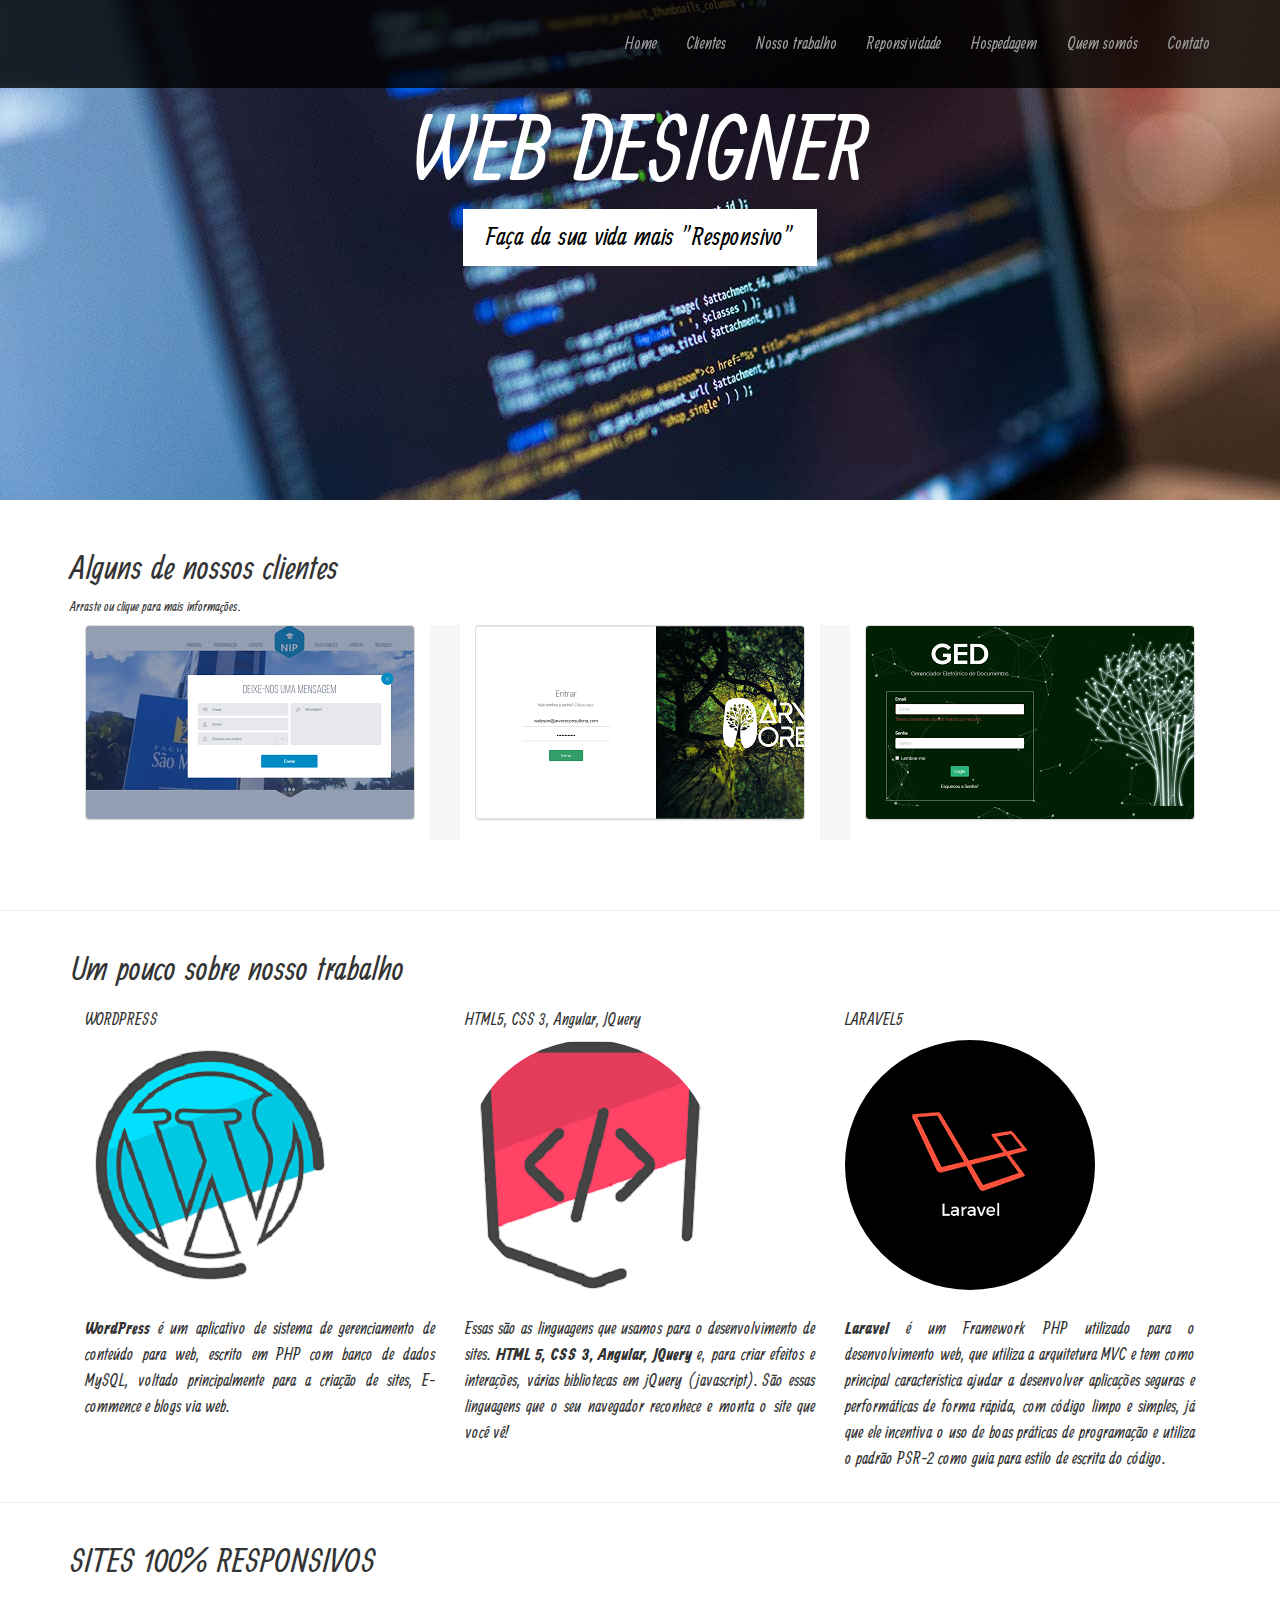
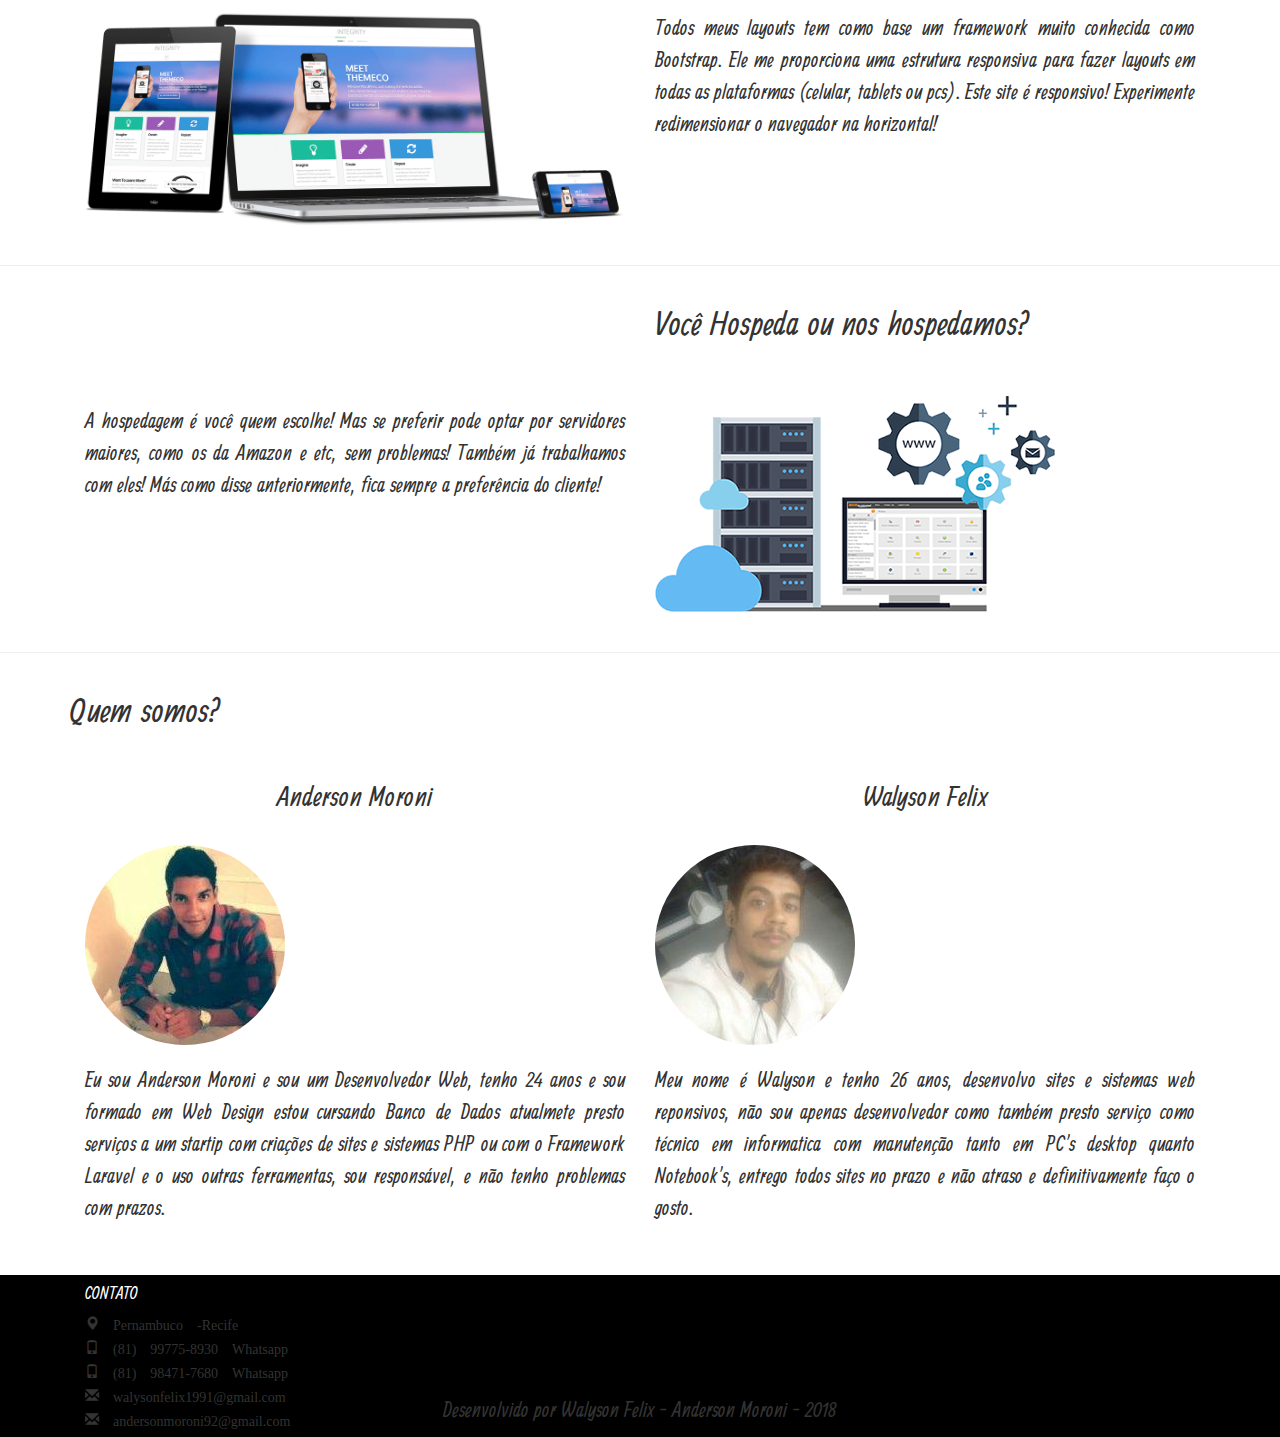
<file: index.html>
<!DOCTYPE html>
<html lang="en">
<head>
    <meta charset="UTF-8">
    <meta name="viewport" content="width=device-width, initial-scale=1.0">
    <meta http-equiv="X-UA-Compatible" content="ie=edge">
    <title>Bem Vindo</title>
    <!-- Latest compiled and minified CSS -->
    <link rel="stylesheet" href="public/css/index.css">
    <link rel="icon" type="text/css" href="public/img/logo2.png" class="img-circle">
    <link rel="stylesheet" href="https://maxcdn.bootstrapcdn.com/bootstrap/3.3.7/css/bootstrap.min.css" integrity="sha384-BVYiiSIFeK1dGmJRAkycuHAHRg32OmUcww7on3RYdg4Va+PmSTsz/K68vbdEjh4u" crossorigin="anonymous">
    <link rel="stylesheet" 
  href="https://cdn.jsdelivr.net/npm/animate.css@3.5.2/animate.min.css"
  integrity="sha384-OHBBOqpYHNsIqQy8hL1U+8OXf9hH6QRxi0+EODezv82DfnZoV7qoHAZDwMwEJvSw"
  crossorigin="anonymous">
  <!-- or -->
  <link rel="stylesheet"
  href="https://cdnjs.cloudflare.com/ajax/libs/animate.css/3.5.2/animate.min.css"
  integrity="sha384-OHBBOqpYHNsIqQy8hL1U+8OXf9hH6QRxi0+EODezv82DfnZoV7qoHAZDwMwEJvSw"
  crossorigin="anonymous">
  <link href="public/js/Hover-master/css/hover-min.css" rel="stylesheet">
  <link rel="stylesheet" href="public/js/Swiper-3.4.2/dist/css/swiper.min.css">


</head>
<body>

  <nav class="navbar navbar-fixed-top navbar-inverse navbar-transparente">
        <div class="container">
            <div class="navbar-header">
                <button type="button" class="navbar-toggle collapsed" data-toggle="collapse" data-target="#barra_navegacao">
                    <span class="sr-only">alternar navegação</span>
                    <span class="icon-bar"></span>
                    <span class="icon-bar"></span>
                    <span class="icon-bar"></span>
                </button>
                 <!--<a href="index.html" class="navbar-brand"><img src="public/_img/logo2.png" class="img-circle" style="float: top; width: 60px;"></a>-->
            </div>

            <div class="collapse navbar-collapse" id="barra_navegacao">

              <ul class="nav navbar-nav navbar-right menu">
                  <li><a href="#">Home</a></li>
                  <li><a href="#clientes">Clientes</a></li>
                  <li><a href="#trabalho">Nosso trabalho</a></li>
                  <li class="divisor" role="separator"></li>
                  <li><a href="#responsivo">Reponsividade</a></li>
                  <li><a href="#hospedagem">Hospedagem</a></li>
                  <li><a href="#somos">Quem somós</a></li>
                  <li><a href="#contato">Contato</a></li>
              </ul>  
            </div>

        </div>
    </nav>

    <section>
        <div class="container" style="background: url('public/img/img10.jpeg')no-repeat; width:100%; height: 500px; text-align: center">
            <h1 class="titulo-1 animated fadeIn" >WEB DESIGNER</h1>
            <small class="sub-titulo-1 animated bounceInDown">Faça da sua vida mais "Responsivo"</small>
        </div>
    </section>


    <section class="section-dados" id="clientes">
        <div class="container">
            <h1>Alguns de nossos clientes</h1>
            <h5 class="text-slide">Arraste ou clique para mais informações.</h5>
             <div class="swiper-container slide">
                <div class="swiper-wrapper">

                  <div class="swiper-slide">
                      <div class="col-md-12">

                        <a href="#" data-toggle="modal" data-target="#myModal2">
                            <div class="panel panel-default panel-1"></div>
                        </a>

                    </div>
                  </div>

                  <div class="swiper-slide">
                      <div class="col-md-12">
                         <a href="#" data-toggle="modal" data-target="#myModal">
                            <div class="panel panel-default panel-2"></div>
                        </a>
                    </div>
                  </div>

                  <div class="swiper-slide">
                    <div class="col-md-12">
                          <a href="#" data-toggle="modal" data-target="#myModal3">
                            <div class="panel panel-default panel-3"></div>
                        </a>
                    </div>
                  </div>

                  <div class="swiper-slide">
                    <div class="col-md-12">
                          <a href="#" data-toggle="modal" data-target="#myModal4">
                            <div class="panel panel-default panel-4"></div>
                        </a>
                    </div>
                  </div>

                  <div class="swiper-slide">
                    <div class="col-md-12">
                          <a href="#" data-toggle="modal" data-target="#myModal5">
                            <div class="panel panel-default panel-5"></div>
                        </a>
                    </div>
                  </div>

                  <div class="swiper-slide">
                    <div class="col-md-12">
                          <a href="#" data-toggle="modal" data-target="#myModal6">
                            <div class="panel panel-default panel-6"></div>
                        </a>
                    </div>
                  </div>

                  <div class="swiper-slide">
                    <div class="col-md-12">
                          <a href="#" data-toggle="modal" data-target="#myModal7">
                            <div class="panel panel-default panel-7"></div>
                        </a>
                    </div>
                  </div>
                  <!--
                  <div class="swiper-slide">Slide 4</div>
                  <div class="swiper-slide">Slide 5</div>
                  <div class="swiper-slide">Slide 6</div>
                  <div class="swiper-slide">Slide 7</div>
                  <div class="swiper-slide">Slide 8</div>
                  <div class="swiper-slide">Slide 9</div>
                  <div class="swiper-slide">Slide 10</div>
                -->
                </div>
                <!-- Add Pagination -->
                <div class="swiper-pagination"></div>
              </div>

              <div class="slide2">

               <h5>clique para mais informações.</h5>
                <div class="col-sm-6">
                   <div class="col-md-12">
                          <a href="#" data-toggle="modal" data-target="#myModal2">
                            <div class="panel panel-default panel-1"></div>
                        </a>
                    </div>
                </div>

                <div class="col-sm-6">
                   <div class="col-md-12">
                          <a href="#" data-toggle="modal" data-target="#myModal">
                            <div class="panel panel-default panel-2"></div>
                        </a>
                    </div>
                </div>

                <div class="col-sm-6">
                   <div class="col-md-12">
                          <a href="#" data-toggle="modal" data-target="#myModal3">
                            <div class="panel panel-default panel-3"></div>
                        </a>
                    </div>
                </div>

                <div class="col-sm-6">
                   <div class="col-md-12">
                          <a href="#" data-toggle="modal" data-target="#myModal4">
                            <div class="panel panel-default panel-4"></div>
                        </a>
                    </div>
                </div>

                <div class="col-sm-6">
                   <div class="col-md-12">
                          <a href="#" data-toggle="modal" data-target="#myModal5">
                            <div class="panel panel-default panel-5"></div>
                        </a>
                    </div>
                </div>

                <div class="col-sm-6">
                   <div class="col-md-12">
                          <a href="#" data-toggle="modal" data-target="#myModal6">
                            <div class="panel panel-default panel-6"></div>
                        </a>
                    </div>
                </div>

                <div class="col-sm-6">
                   <div class="col-md-12">
                          <a href="#" data-toggle="modal" data-target="#myModal7">
                            <div class="panel panel-default panel-7"></div>
                        </a>
                    </div>
                </div>
                
              </div>


           <!--  <div class="row">

                


                

                    <div class="col-md-4">
                        <div class="panel panel-default panel-3">
                        </div>
                    </div>

           </div> -->
        </div>
        


        

         </section>


        <hr>

         <section id="trabalho">
             <div class="container">
                 <h1>Um pouco sobre nosso trabalho</h1>

                 <div class="col-md-4">

                        <h4>WORDPRESS</h4>
                        <img src="public/img/word.png" class="img-responsive img-circle" alt="Responsive image">
                        <p class="descricao">
                            <br>
                            <strong>WordPress</strong> é um aplicativo de sistema de gerenciamento de conteúdo para web, escrito em PHP com banco de dados MySQL, voltado principalmente para a criação de sites, E-commence e blogs via web. 
                        </p>
                 </div>

                 <div class="col-md-4">    
                        <h4>HTML5, CSS 3, Angular, JQuery </h4>                 
                        <img src="public/img/download.png" class="img-responsive img-circle" alt="Responsive image">
                         <p class="descricao">
                            <br>
                            Essas são as linguagens que usamos para o desenvolvimento de sites. <strong>HTML 5, CSS 3, Angular, JQuery</strong> e, para criar efeitos e interações, várias bibliotecas em jQuery (javascript). São essas linguagens que o seu navegador reconhece e monta o site que você vê!
                     </p>
                 </div>

                 <div class="col-md-4">  
                        <h4>LARAVEL5</h4>                   
                        <img src="public/img/laravel.png" class="img-responsive img-circle" alt="Responsive image">
                        <p class="descricao">
                            <br>
                            <strong>Laravel</strong> é um Framework PHP utilizado para o desenvolvimento web, que utiliza a arquitetura MVC e tem como principal característica ajudar a desenvolver aplicações seguras e performáticas de forma rápida, com código limpo e simples, já que ele incentiva o uso de boas práticas de programação e utiliza o padrão PSR-2 como guia para estilo de escrita do código.
                        </p>
                 </div>

             </div>
         </section>

        <hr>

        <section class="section-resposive" id="responsivo">
            <div class="container">    
                    <h1>SITES 100% RESPONSIVOS</h1>
                    <br>            
                <div class="col-md-6">
                    <img src="public/img/responsive.png" class="img-responsive" width="700px">
                </div>
                <div class="col-md-6">
                    <p class="descricao-2">
                        Todos meus layouts tem como base um framework muito conhecida como Bootstrap. Ele me proporciona uma estrutura responsiva para fazer layouts em todas as plataformas (celular, tablets ou pcs). Este site é responsivo! Experimente redimensionar o navegador na horizontal!
                    </p>
                </div>
            </div>
        </section>


        <hr>

        <section class="section-resposive" id="hospedagem">
            <div class="container">    
                                                
                <div class="col-md-6">
                  <br/><br/><br/><br/><br/><br/>
                  <p class="descricao-2">
                        A hospedagem é você quem escolhe! Mas se preferir pode optar por servidores maiores, como os da Amazon e etc, sem problemas! Também já trabalhamos com eles! Más como disse anteriormente, fica sempre a preferência do cliente!
                  </p>
                    
                </div>
                <div class="col-md-6">
                  <h1>Você Hospeda ou nos hospedamos?</h1>
                    <img src="public/img/hospedagem2.png" class="img-responsive" width="400px" style="padding-top: 40px;">
                </div>
            </div>
        </section>


        <hr>

                <section class="section-resposive" id="somos">
            <div class="container">    
                    <h1>Quem somos?</h1>
                    <br>            
                <div class="col-md-6" style="text-align: center;">
                    <h2>Anderson Moroni</h2>
                    <br/>
                    <a href="https://www.linkedin.com/in/anderson-moroni-03b075b5/" target="_blank">                      
                      <img src="public/img/anderson.jpg" class="img-responsive img-circle" width="200px">
                    </a>
                    <br/>
                    <p class="descricao-2">Eu sou Anderson Moroni e sou um Desenvolvedor Web, tenho 24 anos e sou formado em Web Design estou cursando Banco de Dados atualmete presto serviços a um startip com criações de sites e sistemas PHP ou com o Framework Laravel e o uso outras ferramentas, sou responsável, e não tenho problemas com prazos.
                    </p>
                </div>
                <div class="col-md-6" style="text-align: center;">
                    <h2>Walyson Felix</h2>
                    <br/>
                    <img src="public/img/waly.jpg" class="img-responsive img-circle" width="200px">
                    <br/>
                    <p class="descricao-2">Meu nome é Walyson e tenho 26 anos, desenvolvo sites e sistemas web reponsivos, não sou apenas desenvolvedor como também presto serviço como técnico em informatica com manutenção tanto em PC's desktop quanto Notebook's, entrego todos sites no prazo e não atraso e definitivamente faço o gosto.</p>
                </div>
            </div>
        </section>

        <!--  <section>
             <div class="container">
                 <div class="col-md-6">
                    
                    <h1>Habilidades</h1>
                    <div class="progress">
                      <div class="progress-bar progress-bar-success progress-bar-striped" role="progressbar" aria-valuenow="99" aria-valuemin="0" aria-valuemax="100" style="width: 99%">
                        <span class="sr-only">99% Complete (success)</span>
                      </div>
                    </div>

                 </div>
                 <div class="col-md-6">
                     <div class="col-md-12">
                        <img src="public/img/laravel.png" class="img-responsive img-circle" alt="Responsive image">
                     </div>
                     <div class="col-md-12">
                         <small>Wallyson</small>
                     </div>
                 </div>
             </div>
         </section> -->



    <!-- ---------------------------------------- Modal's ---------------------------------------------------- -->
<div class="modal fade" id="myModal" tabindex="-1" role="dialog" aria-labelledby="myModalLabel">
    <div class="modal-dialog" role="document">
        <div class="modal-content">
        <div class="modal-header">
            <button type="button" class="close" data-dismiss="modal" aria-label="Close"><span aria-hidden="true">&times;</span></button>
            <h4 class="modal-title" id="myModalLabel">Arvore-Med Consultoria</h4>
        </div>
        <div class="modal-body">
            <img src="public/img/arvoremed.png" style="width:240px; position: relative; float: left; margin: 15px; display: inline-block">
           <p style="font-size: 1.2em; word-wrap: break-word; ">A Árvore vem com o objetivo de proporcionar ao profissional uma visão ampliada da sua forma de atuação no mercado, de modo a estimulá-lo ao desenvolvimento de novas habilidades e estratégias de alavancagem de carreira, tendo como principio a aquisição de uma maior qualidade de vida para o profissional, entendendo suas necessidades e ouvindo suas perspectivas de futuro, de modo a juntos proporcionarmos governança na sua vida como um todo.</p>
        </div>
        <div class="modal-footer">
            <button type="button" class="btn btn-default" data-dismiss="modal">Fechar</button>
        </div>
        </div>
    </div>
</div>


<div class="modal fade" id="myModal2" tabindex="-1" role="dialog" aria-labelledby="myModalLabel2">
    <div class="modal-dialog" role="document">
        <div class="modal-content">
        <div class="modal-header">
            <button type="button" class="close" data-dismiss="modal" aria-label="Close"><span aria-hidden="true">&times;</span></button>
            <h4 class="modal-title" id="myModalLabel2">Faculdade São Miguel - NIP</h4>
        </div>
        <div class="modal-body">
            <img src="public/img/nip-modal.png" style="width:240px; position: relative; float: left; margin: 15px; display: inline-block">
            <p style="font-size: 1.2em; word-wrap: break-word; ">A Jornada de Inovação e Pesquisa é um evento anual da Faculdade São Miguel, de caráter regional, que busca promover e incentivar a formação do ser pesquisador. Em 2017, o tema da Jornada é Pesquisa, um dos Pilares da Educação, com foco em discussões sobre como podemos nos inserir no mundo das pesquisas, como está o campo da pesquisa nas áreas de formação profissional e quais são as áreas da pesquisa e inovação que nossos professores pesquisadores estão inseridos</p>
        </div>
        <div class="modal-footer">
            <button type="button" class="btn btn-default" data-dismiss="modal">Fechar</button>
        </div>
        </div>
    </div>
</div>

<div class="modal fade" id="myModal3" tabindex="-1" role="dialog" aria-labelledby="myModalLabel3">
    <div class="modal-dialog" role="document">
        <div class="modal-content">
        <div class="modal-header">
            <button type="button" class="close" data-dismiss="modal" aria-label="Close"><span aria-hidden="true">&times;</span></button>
            <h4 class="modal-title" id="myModalLabel3">GED</h4>
        </div>

        <div class="modal-body">
            <img src="public/img/img46.jpg" style="width:240px; position: relative; float: left; margin: 15px; display: inline-block">
            <p style="font-size: 1.2em; word-wrap: break-word ">
            A sigla GED significa Gerenciamento Eletrônico de Documentos ou Gestão Eletrônica de Documentos.
            A gestão de documentos é uma área da administração geral relacionada com os princípios de economia e eficácia na produção e uso dos documentos, segundo os quais a informação deve estar disponível no lugar certo, na hora certa, para as pessoas certas e com o menor custo possível.
            A gestão de documentos, em seu sentido mais amplo, significa assegurar acesso pleno aos documentos e às informações necessárias à tomada diária de decisões e à garantia de deveres e direitos.</p>
        </div>
        <div class="modal-footer">
            <button type="button" class="btn btn-default" data-dismiss="modal">Fechar</button>
        </div>
        </div>
    </div>
</div>


<div class="modal fade" id="myModal4" tabindex="-1" role="dialog" aria-labelledby="myModalLabel4">
    <div class="modal-dialog" role="document">
        <div class="modal-content">
        <div class="modal-header">
            <button type="button" class="close" data-dismiss="modal" aria-label="Close"><span aria-hidden="true">&times;</span></button>
            <h4 class="modal-title" id="myModalLabel4">Grutorax</h4>
        </div>

        <div class="modal-body">
            <img src="public/img/img45.jpg" style="width:240px; position: relative; float: left; margin: 15px; display: inline-block">
            <p style="font-size: 1.2em; word-wrap: break-word ">
            O GRUTÓRAX – GRUPO DE CIRURGIA TORÁCICA, surgiu em 2010,  com o compromisso de otimizar a qualidade do atendimento, buscando oferecer o que há de mais atualizado em cirurgia torácica, ou seja, uma assistência baseada em critérios científicos, técnicos e humanizados, de forma multidisciplinar, buscando um relacionamento pessoal com nossos pacientes, colegas médicos, profissionais de enfermagem, fonoaudiólogos e fisioterapeutas, o mais informal possível, visando agilidade e eficiência nas decisões.
            </p>
        </div>
        <div class="modal-footer">
            <button type="button" class="btn btn-default" data-dismiss="modal">Fechar</button>
        </div>
        </div>
    </div>
</div>


<div class="modal fade" id="myModal5" tabindex="-1" role="dialog" aria-labelledby="myModalLabel5">
    <div class="modal-dialog" role="document">
        <div class="modal-content">
        <div class="modal-header">
            <button type="button" class="close" data-dismiss="modal" aria-label="Close"><span aria-hidden="true">&times;</span></button>
            <h4 class="modal-title" id="myModalLabel5">Espaço Fabia Roberta</h4>
        </div>

        <div class="modal-body">
            <img src="public/img/fabio2.png" style="width:240px; position: relative; float: left; margin: 15px; display: inline-block">
            <p style="font-size: 1.2em; word-wrap: break-word ">
            Um espaço especializado em trabalhar com beleza, que se preocupa em possibilitar a mudança no visual das pessoas e elevar a autoestima delas, um ambiente cheio de profissionais com cursos na área de beleza mundo a fora,Espanha ,Portugal, Londres, Paris e no Estados Unidos. que sempre se preocupa em trazer novidades para sua equipe que estão sempre se atualizando em diversos cursos e lançamentos de novos produtos, respeitando acima de tudo o desejo de cada cliente.</p>
        </div>
        <div class="modal-footer">
            <button type="button" class="btn btn-default" data-dismiss="modal">Fechar</button>
        </div>
        </div>
    </div>
</div>

<div class="modal fade" id="myModal6" tabindex="-1" role="dialog" aria-labelledby="myModalLabel6">
    <div class="modal-dialog" role="document">
        <div class="modal-content">
        <div class="modal-header">
            <button type="button" class="close" data-dismiss="modal" aria-label="Close"><span aria-hidden="true">&times;</span></button>
            <h4 class="modal-title" id="myModalLabel5">Grupo Porto Maritmo</h4>
        </div>

        <div class="modal-body">
            <img src="public/img/porto2.png" style="width:240px; position: relative; float: left; margin: 15px; display: inline-block">
            <p style="font-size: 1.2em; word-wrap: break-word ">
            Parece que não, mas o Portal Marítimo tem apenas pouco mais de 6 anos de vida. Crescemos com a rapidez digna de um empreendimento de sucesso. Tivemos que ficar fora do ar por um tempo para ajustes e para absorvermos o crescimento do Grupo de maneira a não encerrar as atividades e aqui estamos. Com quase 12 mil seguidores no site e nas redes sociais, e históricas médias de 10 mil acessos por dia, tendo picos próximos a 14 mil, parcerias com empresas de grande porte e um portfólio de serviços que vão além da pura e simples notícia.</p>
        </div>
        <div class="modal-footer">
            <button type="button" class="btn btn-default" data-dismiss="modal">Fechar</button>
        </div>
        </div>
    </div>
</div>


<div class="modal fade" id="myModal7" tabindex="-1" role="dialog" aria-labelledby="myModalLabel7">
    <div class="modal-dialog" role="document">
        <div class="modal-content">
        <div class="modal-header">
            <button type="button" class="close" data-dismiss="modal" aria-label="Close"><span aria-hidden="true">&times;</span></button>
            <h4 class="modal-title" id="myModalLabel5">Conselho Nacional das Guardas Municipais</h4>
        </div>

        <div class="modal-body">
            <img src="public/img/ext.jpg" style="width:240px; position: relative; float: left; margin: 15px; display: inline-block">
            <p style="word-wrap: break-word ">
            Este portal é um canal de comunicação com os guardas municipais, com as instituições e a sociedade. Aqui você poderá acompanhar as ações do CNUGM e as notícias do setor, bem como ter acesso aos serviços e sistemas administrados pelo CNUGM. O CNUGM tem por objetivo integrar em uma única base de dados todos os guardas municipais do Brasil, de modo a favorecer a implementação das políticas de valorização profissional</p>
        </div>
        <div class="modal-footer">
            <button type="button" class="btn btn-default" data-dismiss="modal">Fechar</button>
            
        </div>
        </div>
    </div>
</div>




    </div>
</div>


<!-- ----------------------------------------Modal's ---------------------------------------------------- -->







<!--
<footer class="footer">
    Desenvolvido por Wallyson - Anderson Moroni - 2018
</footer>
-->

<footer class="rodape" id="contato">
           <div class="container">
             
            <div class="row">
              
                    
                
              </div>

              <div class="col-md-3">
                <h4 style="color: white;">CONTATO</h4>
                <p class="glyphicon glyphicon-map-marker"> Pernambuco -Recife</p>
                <p class="glyphicon glyphicon-phone"> (81) 99775-8930 Whatsapp</p>
                <p class="glyphicon glyphicon-phone"> (81) 98471-7680 Whatsapp</p>
                <p class="glyphicon glyphicon-envelope"> walysonfelix1991@gmail.com</p>
                <p class="glyphicon glyphicon-envelope"> andersonmoroni92@gmail.com</p>
              </div>

              <div class="col-md-6">
                <br/><br/><br/><br/><br/><br/>
                <p class="descricao-2" style="text-align: center;">Desenvolvido por Walyson Felix - Anderson Moroni - 2018</p>
                
              </div>
          
              
              <div class="col-md-3">
                <!--
                <ul class="nav ">
                <li class="item-rede-social"><a href="https://www.facebook.com/walyson1"><img src="public/img/facebook.png"></a></li>
                <li class="item-rede-social"><a href="https://plus.google.com/u/0/108561774922212722480"><img src="public/img/twitter.png" class="img-circle"></a></li>
                <li class="item-rede-social"><a href="https://www.instagram.com/wallyfelix/"><img src="public/img/instagram.png"></a></li>
                </ul>
              -->
              </div>

            </div>

           </div>
         </footer>

</body>
<!-- Latest compiled and minified JavaScript --> 
<script src="https://ajax.googleapis.com/ajax/libs/jquery/3.2.1/jquery.min.js"></script>
<script src="https://maxcdn.bootstrapcdn.com/bootstrap/3.3.7/js/bootstrap.min.js" integrity="sha384-Tc5IQib027qvyjSMfHjOMaLkfuWVxZxUPnCJA7l2mCWNIpG9mGCD8wGNIcPD7Txa" crossorigin="anonymous"></script>
<link rel="stylesheet"
href="https://cdn.jsdelivr.net/npm/animate.css@3.5.2/animate.min.css">
<!-- or -->
<link rel="stylesheet"
href="https://cdnjs.cloudflare.com/ajax/libs/animate.css/3.5.2/animate.min.css">

  <!-- Swiper JS -->
  <script src="public/js/Swiper-3.4.2/dist/js/swiper.min.js"></script>

  <!-- Initialize Swiper -->
  <script>
    var swiper = new Swiper('.swiper-container', {
      slidesPerView: 3,
      spaceBetween: 30,
      freeMode: true,
      pagination: {
        el: '.swiper-pagination',
        clickable: true,
      },
    });
  </script>

</html>
</file>
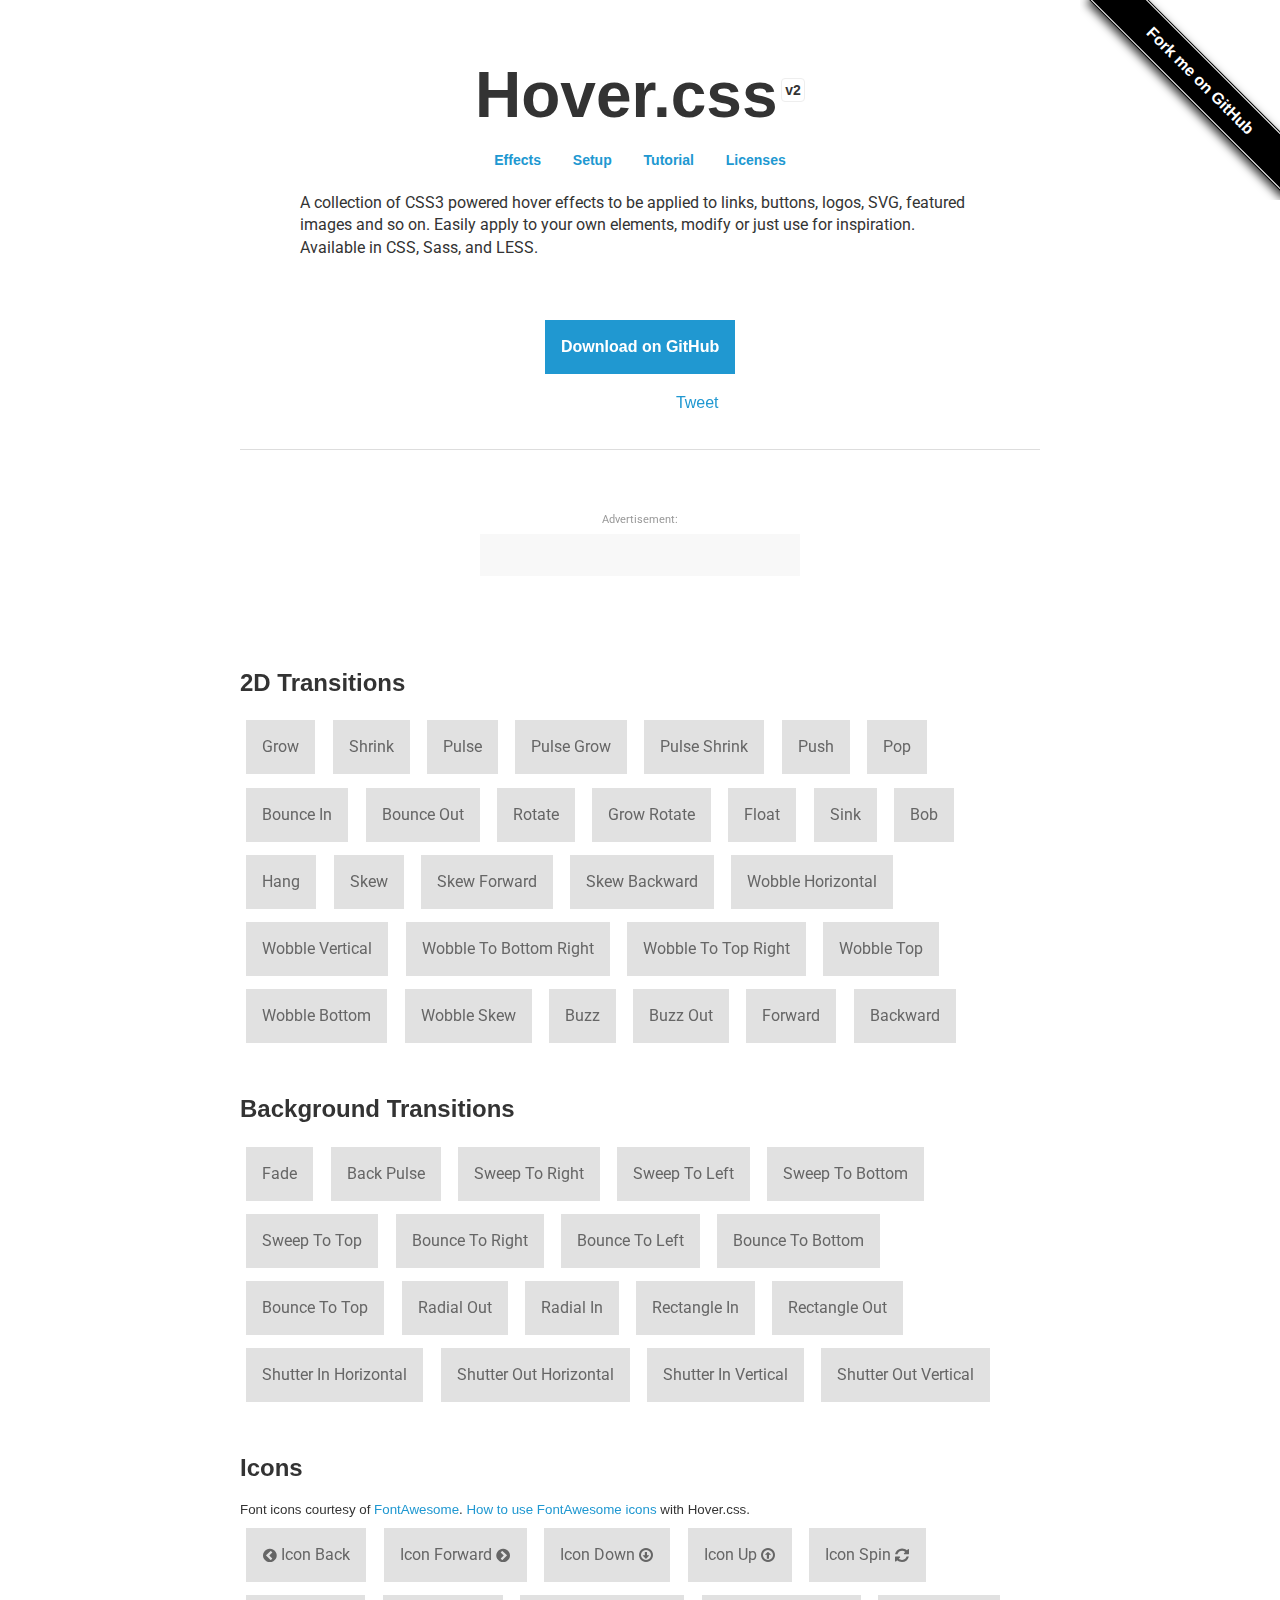
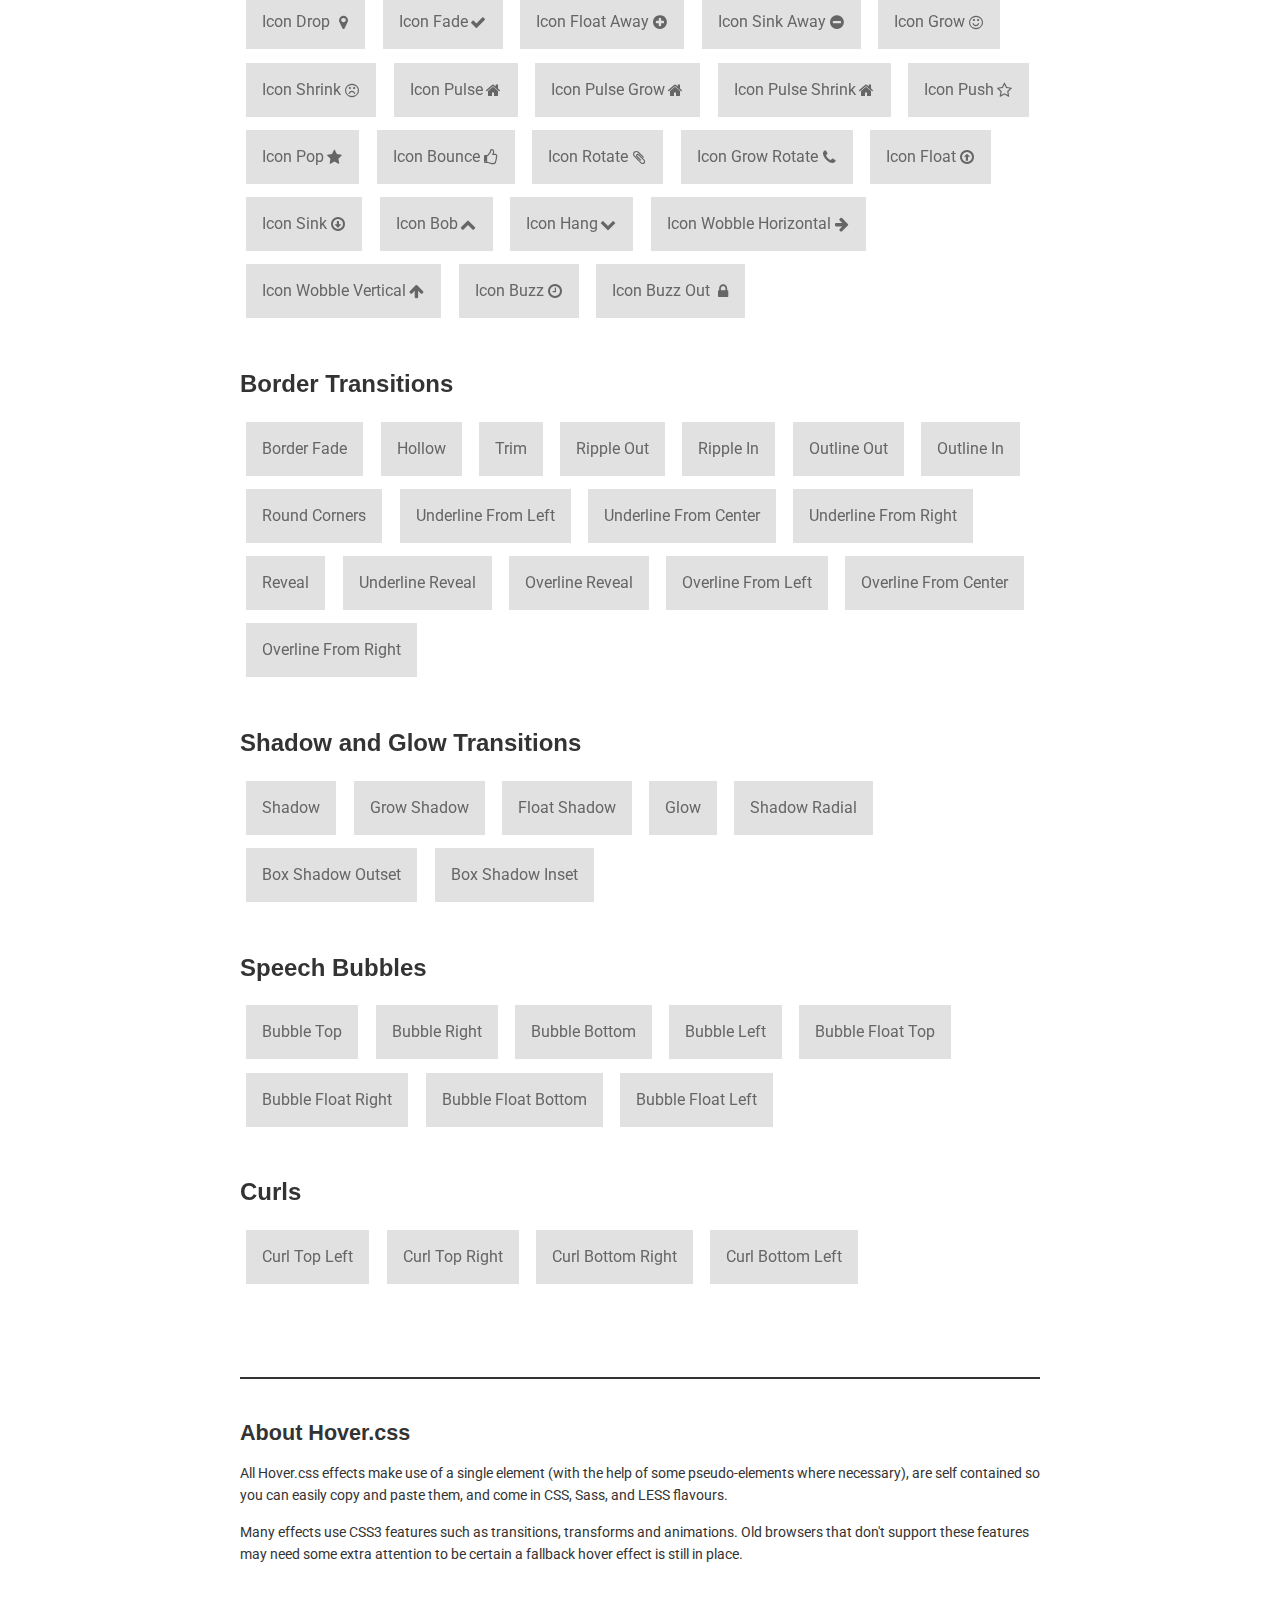
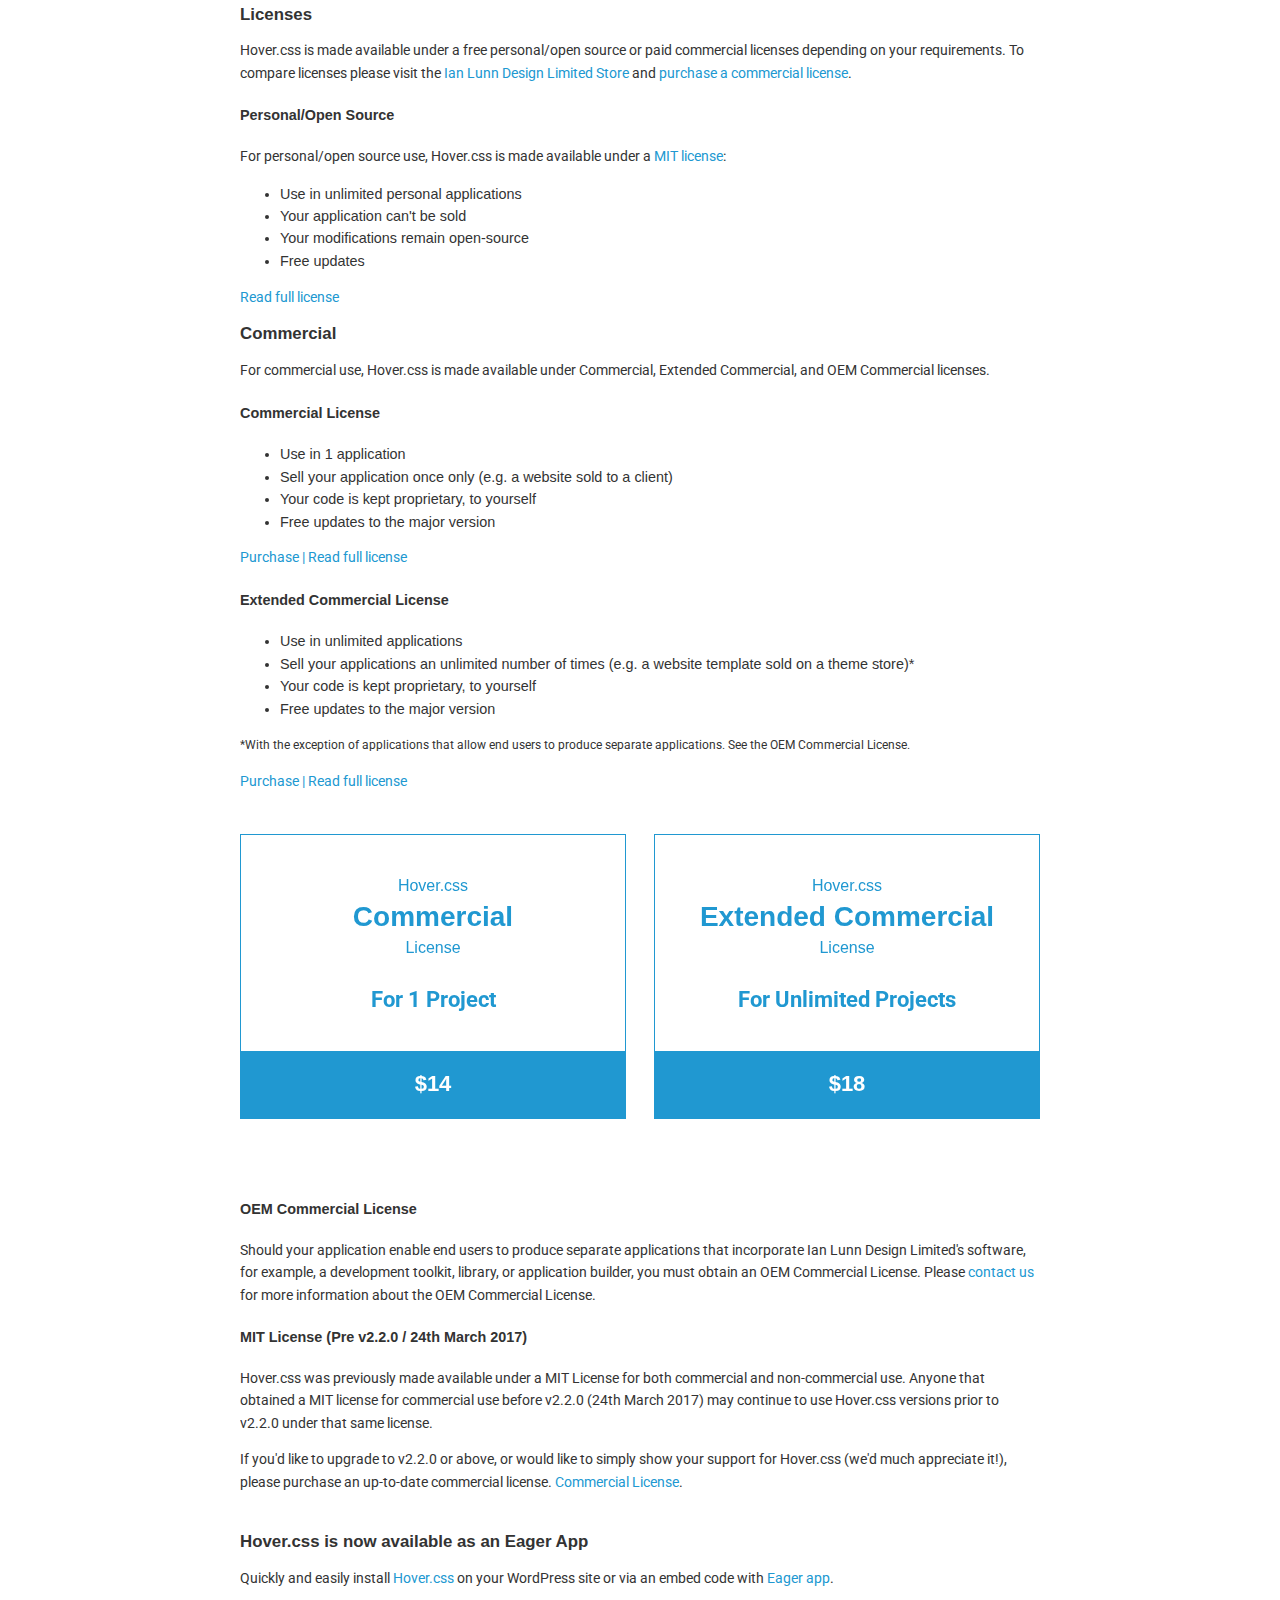
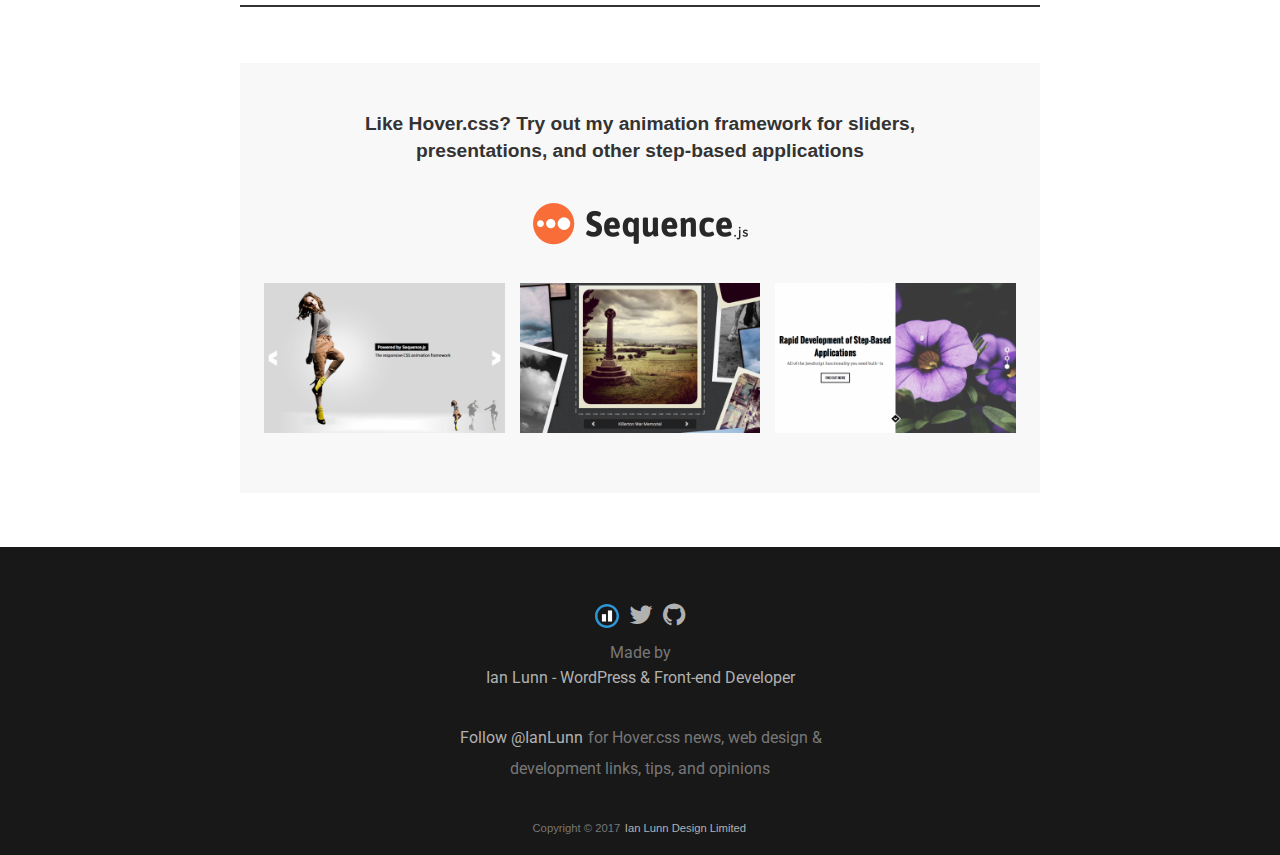
<file: public/_js/Hover-master/index.html>
<!DOCTYPE html>
<html lang="en">
	<head>
		<meta charset="utf-8">
		<meta property="og:image" content="http://ianlunn.github.io/Hover/hover.jpg" />
		<meta property="og:site_name" content="Hover.css"/>
		<meta property="og:title" content="Hover.css - A collection of CSS3 powered hover effects" />
		<title>Hover.css - A collection of CSS3 powered hover effects</title>
		<link href="css/demo-page.css" rel="stylesheet" media="all">
		<link href="css/hover.css" rel="stylesheet" media="all">
		<link href="//maxcdn.bootstrapcdn.com/font-awesome/4.2.0/css/font-awesome.min.css" rel="stylesheet" media="all">
	</head>
	<body>

		<!--[if lt IE 10]>
		<p class="browsehappy">You are using an <strong>outdated</strong> browser. Please <a href="http://browsehappy.com/">upgrade your browser</a> to improve your experience.</p>
		<![endif]-->

		<div class="main">
			<span id="forkongithub"><a href="https://github.com/IanLunn/Hover">Fork me on GitHub</a></span>

			<h1>Hover.css <a href="https://github.com/IanLunn/Hover/releases" class="sup" title="View release history">v2</a></h1>

			<nav>
				<ul>
					<li><a href="#effects" title="Effects">Effects</a></li>
					<li><a href="https://github.com/IanLunn/Hover/blob/master/README.md#hovercss" title="Setup">Setup</a></li>
					<li><a href="http://ianlunn.co.uk/articles/hover-css-tutorial-introduction/" title="hover.css Tutorial and Introduction">Tutorial</a></li>
					<li><a href="#licenses" title="Licenses">Licenses</a></li>
				</ul>
			</nav>

			<p class="intro">A collection of CSS3 powered hover effects to be applied to links, buttons, logos, SVG, featured images and so on. Easily apply to your own elements, modify or just use for inspiration. Available in CSS, Sass, and LESS.</p>

			<div class="download aligncenter">
				<a class="button cta hvr-float-shadow" href="https://github.com/IanLunn/Hover">Download on GitHub</a>
			</div>

			<div class="social aligncenter">
				<div class="social-button">
					<iframe src="http://ghbtns.com/github-btn.html?user=IanLunn&repo=Hover&type=watch&count=true" allowtransparency="true" frameborder="0" scrolling="0" width="110" height="20"></iframe>
				</div>

				<div class="social-button">
					<a href="https://twitter.com/share" class="twitter-share-button" data-related="IanLunn" data-dnt="true">Tweet</a>
				</div>
			</div>

			<hr />

			<div class="ad carbon-ad">
				<p class="carbon-ad-label">Advertisement:</p>
				<script async type="text/javascript" src="//cdn.carbonads.com/carbon.js?zoneid=1673&serve=C6AILKT&placement=ianlunngithubiohover" id="_carbonads_js"></script>
			</div>


			<div id="effects" class="effects">

				<h2>2D Transitions</h2>

				<a href="#" class="hvr-grow">Grow</a>
				<a href="#" class="hvr-shrink">Shrink</a>
				<a href="#" class="hvr-pulse">Pulse</a>
				<a href="#" class="hvr-pulse-grow">Pulse Grow</a>
				<a href="#" class="hvr-pulse-shrink">Pulse Shrink</a>
				<a href="#" class="hvr-push">Push</a>
				<a href="#" class="hvr-pop">Pop</a>
				<a href="#" class="hvr-bounce-in">Bounce In</a>
				<a href="#" class="hvr-bounce-out">Bounce Out</a>
				<a href="#" class="hvr-rotate">Rotate</a>
				<a href="#" class="hvr-grow-rotate">Grow Rotate</a>
				<a href="#" class="hvr-float">Float</a>
				<a href="#" class="hvr-sink">Sink</a>
				<a href="#" class="hvr-bob">Bob</a>
				<a href="#" class="hvr-hang">Hang</a>
				<a href="#" class="hvr-skew">Skew</a>
				<a href="#" class="hvr-skew-forward">Skew Forward</a>
				<a href="#" class="hvr-skew-backward">Skew Backward</a>
				<a href="#" class="hvr-wobble-horizontal">Wobble Horizontal</a>
				<a href="#" class="hvr-wobble-vertical">Wobble Vertical</a>
				<a href="#" class="hvr-wobble-to-bottom-right">Wobble To Bottom Right</a>
				<a href="#" class="hvr-wobble-to-top-right">Wobble To Top Right</a>
				<a href="#" class="hvr-wobble-top">Wobble Top</a>
				<a href="#" class="hvr-wobble-bottom">Wobble Bottom</a>
				<a href="#" class="hvr-wobble-skew">Wobble Skew</a>
				<a href="#" class="hvr-buzz">Buzz</a>
				<a href="#" class="hvr-buzz-out">Buzz Out</a>
				<a href="#" class="hvr-forward">Forward</a>
				<a href="#" class="hvr-backward">Backward</a>


				<h2>Background Transitions</h2>

				<a href="#" class="hvr-fade">Fade</a>
				<a href="#" class="hvr-back-pulse">Back Pulse</a>
				<a href="#" class="hvr-sweep-to-right">Sweep To Right</a>
				<a href="#" class="hvr-sweep-to-left">Sweep To Left</a>
				<a href="#" class="hvr-sweep-to-bottom">Sweep To Bottom</a>
				<a href="#" class="hvr-sweep-to-top">Sweep To Top</a>
				<a href="#" class="hvr-bounce-to-right">Bounce To Right</a>
				<a href="#" class="hvr-bounce-to-left">Bounce To Left</a>
				<a href="#" class="hvr-bounce-to-bottom">Bounce To Bottom</a>
				<a href="#" class="hvr-bounce-to-top">Bounce To Top</a>
				<a href="#" class="hvr-radial-out">Radial Out</a>
				<a href="#" class="hvr-radial-in">Radial In</a>
				<a href="#" class="hvr-rectangle-in">Rectangle In</a>
				<a href="#" class="hvr-rectangle-out">Rectangle Out</a>
				<a href="#" class="hvr-shutter-in-horizontal">Shutter In Horizontal</a>
				<a href="#" class="hvr-shutter-out-horizontal">Shutter Out Horizontal</a>
				<a href="#" class="hvr-shutter-in-vertical">Shutter In Vertical</a>
				<a href="#" class="hvr-shutter-out-vertical">Shutter Out Vertical</a>


				<h2>Icons</h2>

				<small>Font icons courtesy of <a href="https://fortawesome.github.io/Font-Awesome/">FontAwesome</a>. <a href="https://github.com/IanLunn/Hover/#using-fontawesome-with-icon-effects">How to use FontAwesome icons</a> with Hover.css.</small>

				<a href="#" class="hvr-icon-back">Icon Back</a>
				<a href="#" class="hvr-icon-forward">Icon Forward</a>
				<a href="#" class="hvr-icon-down">Icon Down</a>
				<a href="#" class="hvr-icon-up">Icon Up</a>
				<a href="#" class="hvr-icon-spin">Icon Spin</a>
				<a href="#" class="hvr-icon-drop">Icon Drop</a>
				<a href="#" class="hvr-icon-fade">Icon Fade</a>
				<a href="#" class="hvr-icon-float-away">Icon Float Away</a>
				<a href="#" class="hvr-icon-sink-away">Icon Sink Away</a>
				<a href="#" class="hvr-icon-grow">Icon Grow</a>
				<a href="#" class="hvr-icon-shrink">Icon Shrink</a>
				<a href="#" class="hvr-icon-pulse">Icon Pulse</a>
				<a href="#" class="hvr-icon-pulse-grow">Icon Pulse Grow</a>
				<a href="#" class="hvr-icon-pulse-shrink">Icon Pulse Shrink</a>
				<a href="#" class="hvr-icon-push">Icon Push</a>
				<a href="#" class="hvr-icon-pop">Icon Pop</a>
				<a href="#" class="hvr-icon-bounce">Icon Bounce</a>
				<a href="#" class="hvr-icon-rotate">Icon Rotate</a>
				<a href="#" class="hvr-icon-grow-rotate">Icon Grow Rotate</a>
				<a href="#" class="hvr-icon-float">Icon Float</a>
				<a href="#" class="hvr-icon-sink">Icon Sink</a>
				<a href="#" class="hvr-icon-bob">Icon Bob</a>
				<a href="#" class="hvr-icon-hang">Icon Hang</a>
				<a href="#" class="hvr-icon-wobble-horizontal">Icon Wobble Horizontal</a>
				<a href="#" class="hvr-icon-wobble-vertical">Icon Wobble Vertical</a>
				<a href="#" class="hvr-icon-buzz">Icon Buzz</a>
				<a href="#" class="hvr-icon-buzz-out">Icon Buzz Out</a>


				<h2>Border Transitions</h2>

				<a href="#" class="hvr-border-fade">Border Fade</a>
				<a href="#" class="hvr-hollow">Hollow</a>
				<a href="#" class="hvr-trim">Trim</a>
				<a href="#" class="hvr-ripple-out">Ripple Out</a>
				<a href="#" class="hvr-ripple-in">Ripple In</a>
				<a href="#" class="hvr-outline-out">Outline Out</a>
				<a href="#" class="hvr-outline-in">Outline In</a>
				<a href="#" class="hvr-round-corners">Round Corners</a>
				<a href="#" class="hvr-underline-from-left">Underline From Left</a>
				<a href="#" class="hvr-underline-from-center">Underline From Center</a>
				<a href="#" class="hvr-underline-from-right">Underline From Right</a>
				<a href="#" class="hvr-reveal">Reveal</a>
				<a href="#" class="hvr-underline-reveal">Underline Reveal</a>
				<a href="#" class="hvr-overline-reveal">Overline Reveal</a>
				<a href="#" class="hvr-overline-from-left">Overline From Left</a>
				<a href="#" class="hvr-overline-from-center">Overline From Center</a>
				<a href="#" class="hvr-overline-from-right">Overline From Right</a>


				<h2>Shadow and Glow Transitions</h2>

				<a href="#" class="hvr-shadow">Shadow</a>
				<a href="#" class="hvr-grow-shadow">Grow Shadow</a>
				<a href="#" class="hvr-float-shadow">Float Shadow</a>
				<a href="#" class="hvr-glow">Glow</a>
				<a href="#" class="hvr-shadow-radial">Shadow Radial</a>
				<a href="#" class="hvr-box-shadow-outset">Box Shadow Outset</a>
				<a href="#" class="hvr-box-shadow-inset">Box Shadow Inset</a>


				<h2>Speech Bubbles</h2>

				<a href="#" class="hvr-bubble-top">Bubble Top</a>
				<a href="#" class="hvr-bubble-right">Bubble Right</a>
				<a href="#" class="hvr-bubble-bottom">Bubble Bottom</a>
				<a href="#" class="hvr-bubble-left">Bubble Left</a>
				<a href="#" class="hvr-bubble-float-top">Bubble Float Top</a>
				<a href="#" class="hvr-bubble-float-right">Bubble Float Right</a>
				<a href="#" class="hvr-bubble-float-bottom">Bubble Float Bottom</a>
				<a href="#" class="hvr-bubble-float-left">Bubble Float Left</a>


				<h2>Curls</h2>

				<a href="#" class="hvr-curl-top-left">Curl Top Left</a>
				<a href="#" class="hvr-curl-top-right">Curl Top Right</a>
				<a href="#" class="hvr-curl-bottom-right">Curl Bottom Right</a>
				<a href="#" class="hvr-curl-bottom-left">Curl Bottom Left</a>
			</div>


			<div class="footer">
				<div class="about">
					<h2>About Hover.css</h2>

					<p>All Hover.css effects make use of a single element (with the help of some pseudo-elements where necessary), are self contained so you can easily copy and paste them, and come in CSS, Sass, and LESS flavours.</p>

					<p>Many effects use CSS3 features such as transitions, transforms and animations. Old browsers that don't support these features may need some extra attention to be certain a fallback hover effect is still in place.</p>

					<br />
					<h3 id="licenses">Licenses</h3>

					<p>Hover.css is made available under a free personal/open source or paid commercial licenses depending on your requirements. To compare licenses please visit the <a href="https://ianlunn.co.uk/store/licenses/">Ian Lunn Design Limited Store</a> and <a href="https://ianlunn.co.uk/store/hover-css/">purchase a commercial license</a>.</p>

					<h4 id="personal">Personal/Open Source</h4>

					<p>For personal/open source use, Hover.css is made available under a <a href="https://opensource.org/licenses/MIT">MIT license</a>:</p>

					<ul>
						<li>Use in unlimited personal applications</li>
						<li>Your application can't be sold</li>
						<li>Your modifications remain open-source</li>
						<li>Free updates</li>
					</ul>

					<p><a href="https://ianlunn.co.uk/store/licenses/personal/">Read full license</a></p>

					<h3 id="commercial-licenses">Commercial</h3>

					<p>For commercial use, Hover.css is made available under Commercial, Extended Commercial, and OEM Commercial licenses.</p>

					<h4 id="commercial">Commercial License</h4>

					<ul>
						<li>Use in 1 application</li>
						<li>Sell your application once only (e.g. a website sold to a client)</li>
						<li>Your code is kept proprietary, to yourself</li>
						<li>Free updates to the major version</li>
					</ul>

					<p><a href="https://ianlunn.co.uk/store/hover-css/?attribute_pa_licenses=commercial">Purchase<a/> | <a href="https://ianlunn.co.uk/store/licenses/commercial/">Read full license</a></p>

					<h4 id="extended-commercial">Extended Commercial License</h4>

					<ul>
						<li>Use in unlimited applications</li>
						<li>Sell your applications an unlimited number of times (e.g. a website template sold on a theme store)*</li>
						<li>Your code is kept proprietary, to yourself</li>
						<li>Free updates to the major version</li>
					</ul>

					<p><small>*With the exception of applications that allow end users to produce separate applications. See the OEM Commercial License.</small></p>

					<p><a href="https://ianlunn.co.uk/store/hover-css/?attribute_pa_licenses=extended-commercial">Purchase<a/> | <a href="https://ianlunn.co.uk/store/licenses/extended-commercial/">Read full license</a></p>

					<div class="licenses">
						<a target="_blank" href="https://ianlunn.co.uk/store/hover-css/?attribute_pa_licenses=commercial" title="Commercial License" class="license hvr-float">
							<div class="license__content">
								<h5 class="license__title"><div>Hover.css</div> Commercial <div>License</div></h5>
								<p class="license__desc">For 1 Project</p>
							</div>
							<span class="license__button button cta">$14</span>
						</a>

						<a target="_blank" href="https://ianlunn.co.uk/store/hover-css/?attribute_pa_licenses=extended-commercial" title="Extended Commercial License" class="license hvr-float">
							<div class="license__content">
								<h5 class="license__title"><div>Hover.css</div> Extended Commercial <div>License</div></h5>
								<p class="license__desc">For Unlimited Projects</p>
							</div>
							<span class="license__button button cta">$18</span>
						</a>
					</div>

					<h4 id="oem-commercial">OEM Commercial License</h4>

					<p>Should your application enable end users to produce separate applications that incorporate Ian Lunn Design Limited's software, for example, a development toolkit, library, or application builder, you must obtain an OEM Commercial License. Please <a href="https://ianlunn.co.uk/contact/">contact us</a> for more information about the OEM Commercial License.</p>

					<h4>MIT License (Pre v2.2.0 / 24th March 2017)</h4>
					<p>Hover.css was previously made available under a MIT License for both commercial and non-commercial use. Anyone that obtained a MIT license for commercial use before v2.2.0 (24th March 2017) may continue to use Hover.css versions prior to v2.2.0 under that same license.</p>

					<p>If you'd like to upgrade to v2.2.0 or above, or would like to simply show your support for Hover.css (we'd much appreciate it!), please purchase an up-to-date commercial license. <a href="https://ianlunn.co.uk/store/hover-css/?attribute_pa_licenses=commercial" title="Commercial License">Commercial License</a>.</p>

					<br />
					<h3>Hover.css is now available as an Eager App</h3>
					<p>Quickly and easily install <a href="https://eager.io/app/AN_LdP2tOk0f">Hover.css</a> on your WordPress site or via an embed code with <a href="https://eager.io/">Eager app</a>.</p>
				</div>
			</div>

			<div class="ad">
				<h2>Like Hover.css? Try out my animation framework for sliders,<br /> presentations, and other step-based applications</h2>

				<a class="ad__logo" href="http://www.sequencejs.com/" title="Learn more about Sequence.js">
					<img src="sequence-logo.png" alt="Sequence.js" />
				</a>

				<div class="ad__preview">
					<a href="http://www.sequencejs.com/" title="Learn more about Sequence.js"><img src="modern-slide-in.png" /></a> <a class="second" href="http://www.sequencejs.com/" title="Learn more about Sequence.js"><img src="photo-stack.png" /></a> <a href="http://www.sequencejs.com/" title="Learn more about Sequence.js"><img src="two-up.png" /></a>
				</div>
			</div>

		</div>

		<div class="made-by group">
			<ul>
				<li>
					<!-- "IL" logo Copyright (c) Ian Lunn Design Limited 2017 -->
					<a cass="icon__ild" href="http://ianlunn.co.uk/" title="Ian Lunn - WordPress &amp; Front End Developer" target="_blank" class="ild-ident">
						<svg class="" onmouseenter="el=this;el.classList.add('active');setTimeout(function(){el.classList.remove('active')},600);" xmlns="http://www.w3.org/2000/svg" width="24" height="30" viewBox="0 0 52 52">
							<g class="circle-holder">
								<path class="circle" fill="#2E96D6" d="M5.4 26c0-11.4 9.2-20.6 20.6-20.6s20.6 9.2 20.6 20.6c0 11.4-9.2 20.6-20.6 20.6s-20.6-9.2-20.6-20.6zm-5.4 0c0 14.4 11.6 26 26 26s26-11.6 26-26-11.6-26-26-26-26 11.6-26 26z"></path>
							</g>
							<path class="i" fill="#fff" d="M15 22h9v16h-9v-16z"></path>
							<path class="l" fill="#fff" d="M28 14h9v24h-9v-24z"></path>
						</svg>
					</a>
				</li>
				<li><a class="icon__twitter" href="https://twitter.com/IanLunn/" title="Ian Lunn on Twitter" target="_blank"><i class="fa fa-twitter"></i></a></li>
				<li><a class="icon__github" href="https://github.com/IanLunn/Hover/" title="Hover.css on GitHub" target="_blank"><i class="fa fa-github"></i></a></li>
			</ul>
			<p>Made by<br /><a href="http://ianlunn.co.uk/" title="Ian Lunn - WordPress &amp; Front End Developer" target="_blank">Ian Lunn - WordPress &amp; Front-end Developer</a></p>

			<p class="follow"><a href="https://twitter.com/IanLunn" class="twitter-follow-button" data-show-count="false" data-dnt="true" data-size="large">Follow @IanLunn</a> for Hover.css news, web design &amp;<br /> development links, tips, and opinions</p>
			<small>Copyright &copy; 2017 <a href="http://ianlunn.co.uk/" title="Ian Lunn - WordPress &amp; Front End Developer" target="_blank">Ian Lunn Design Limited</a></small>
		</div>

		<script>
			/**
			 * Used to demonstrate Hover.css only. Not required when adding
			 * Hover.css to your own pages. Prevents a link from being
			 * navigated and gaining focus.
			 */
			var effects = document.querySelectorAll('.effects')[0];

			effects.addEventListener('click', function(e) {

				if (e.target.className.indexOf('hvr') > -1) {
					e.preventDefault();
					e.target.blur();

				}
			});
		</script>

		<script>!function(d,s,id){var js,fjs=d.getElementsByTagName(s)[0],p=/^http:/.test(d.location)?'http':'https';if(!d.getElementById(id)){js=d.createElement(s);js.id=id;js.src=p+'://platform.twitter.com/widgets.js';fjs.parentNode.insertBefore(js,fjs);}}(document, 'script', 'twitter-wjs');</script>

		<script>
		  (function(i,s,o,g,r,a,m){i['GoogleAnalyticsObject']=r;i[r]=i[r]||function(){
		  (i[r].q=i[r].q||[]).push(arguments)},i[r].l=1*new Date();a=s.createElement(o),
		  m=s.getElementsByTagName(o)[0];a.async=1;a.src=g;m.parentNode.insertBefore(a,m)
		  })(window,document,'script','//www.google-analytics.com/analytics.js','ga');

		  ga('create', 'UA-11991680-4', 'ianlunn.github.io');
		  ga('send', 'pageview');
		</script>
	</body>
</html>
</file>
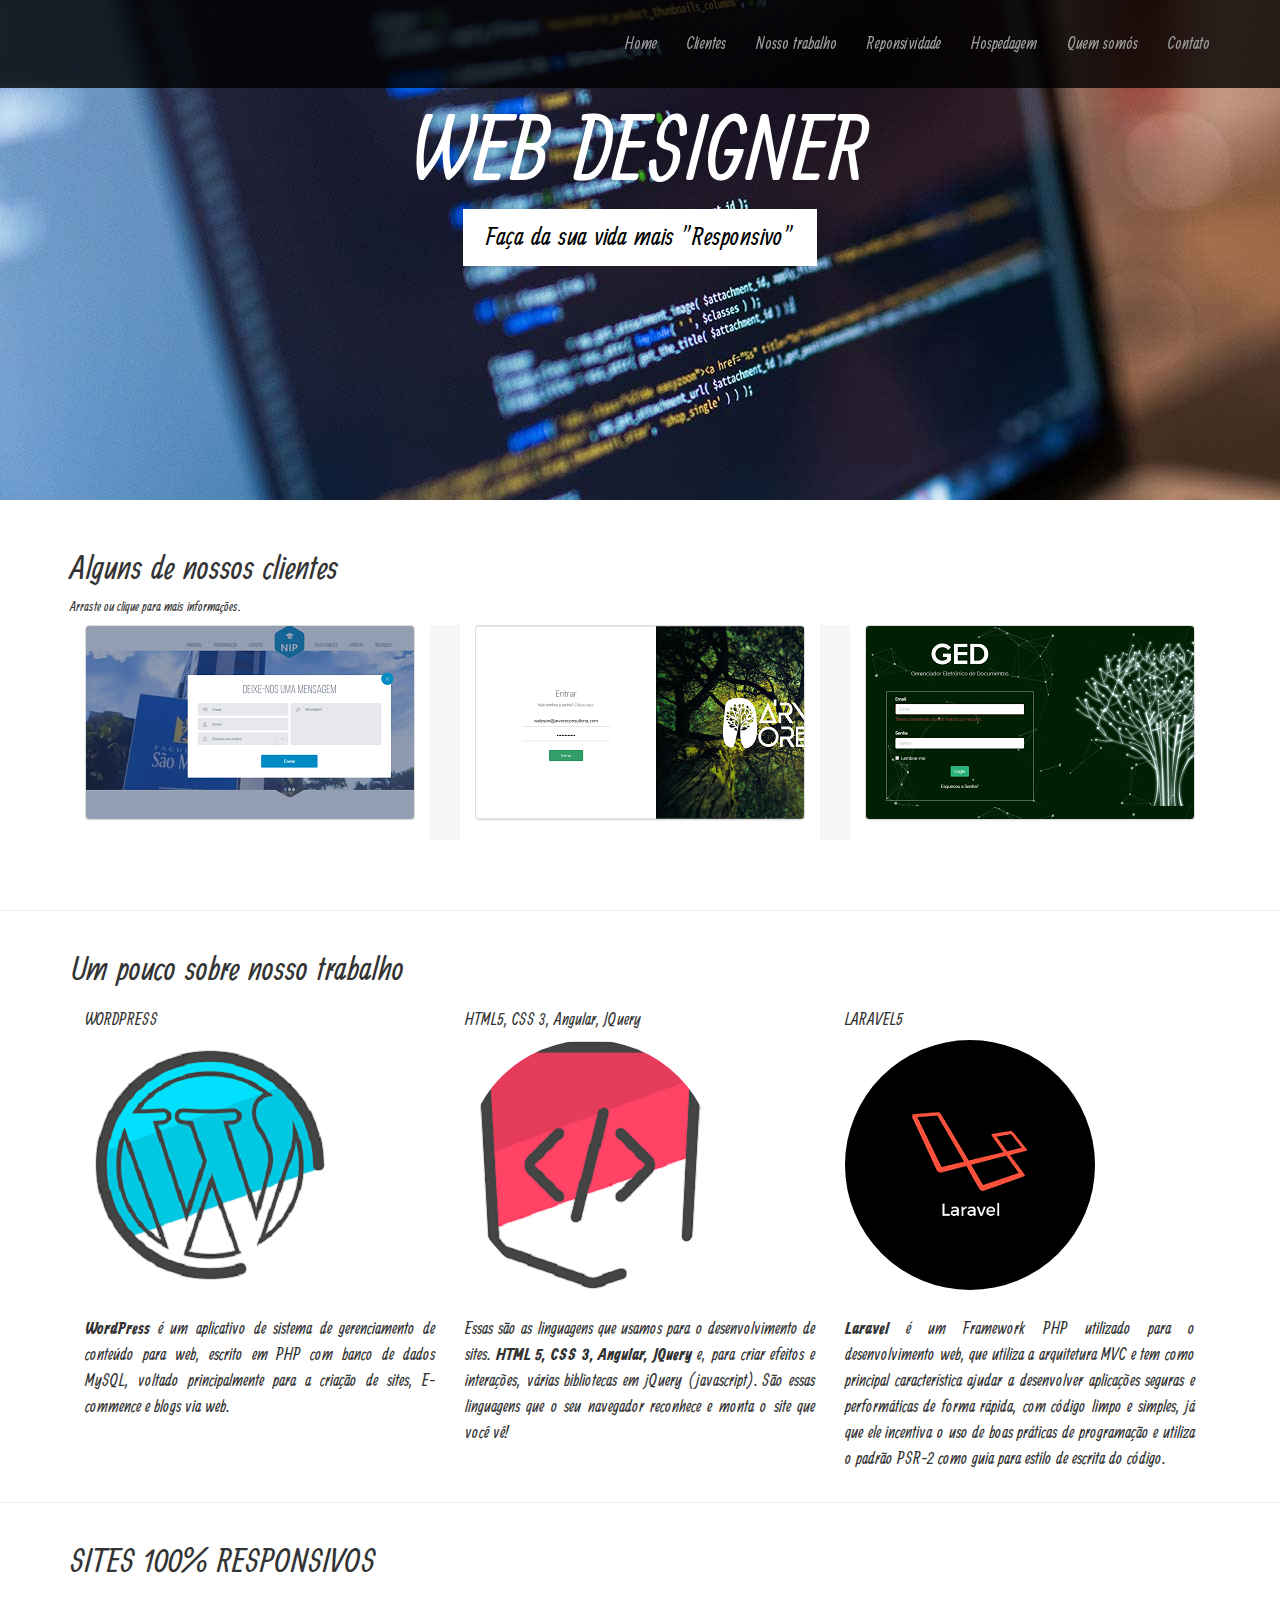
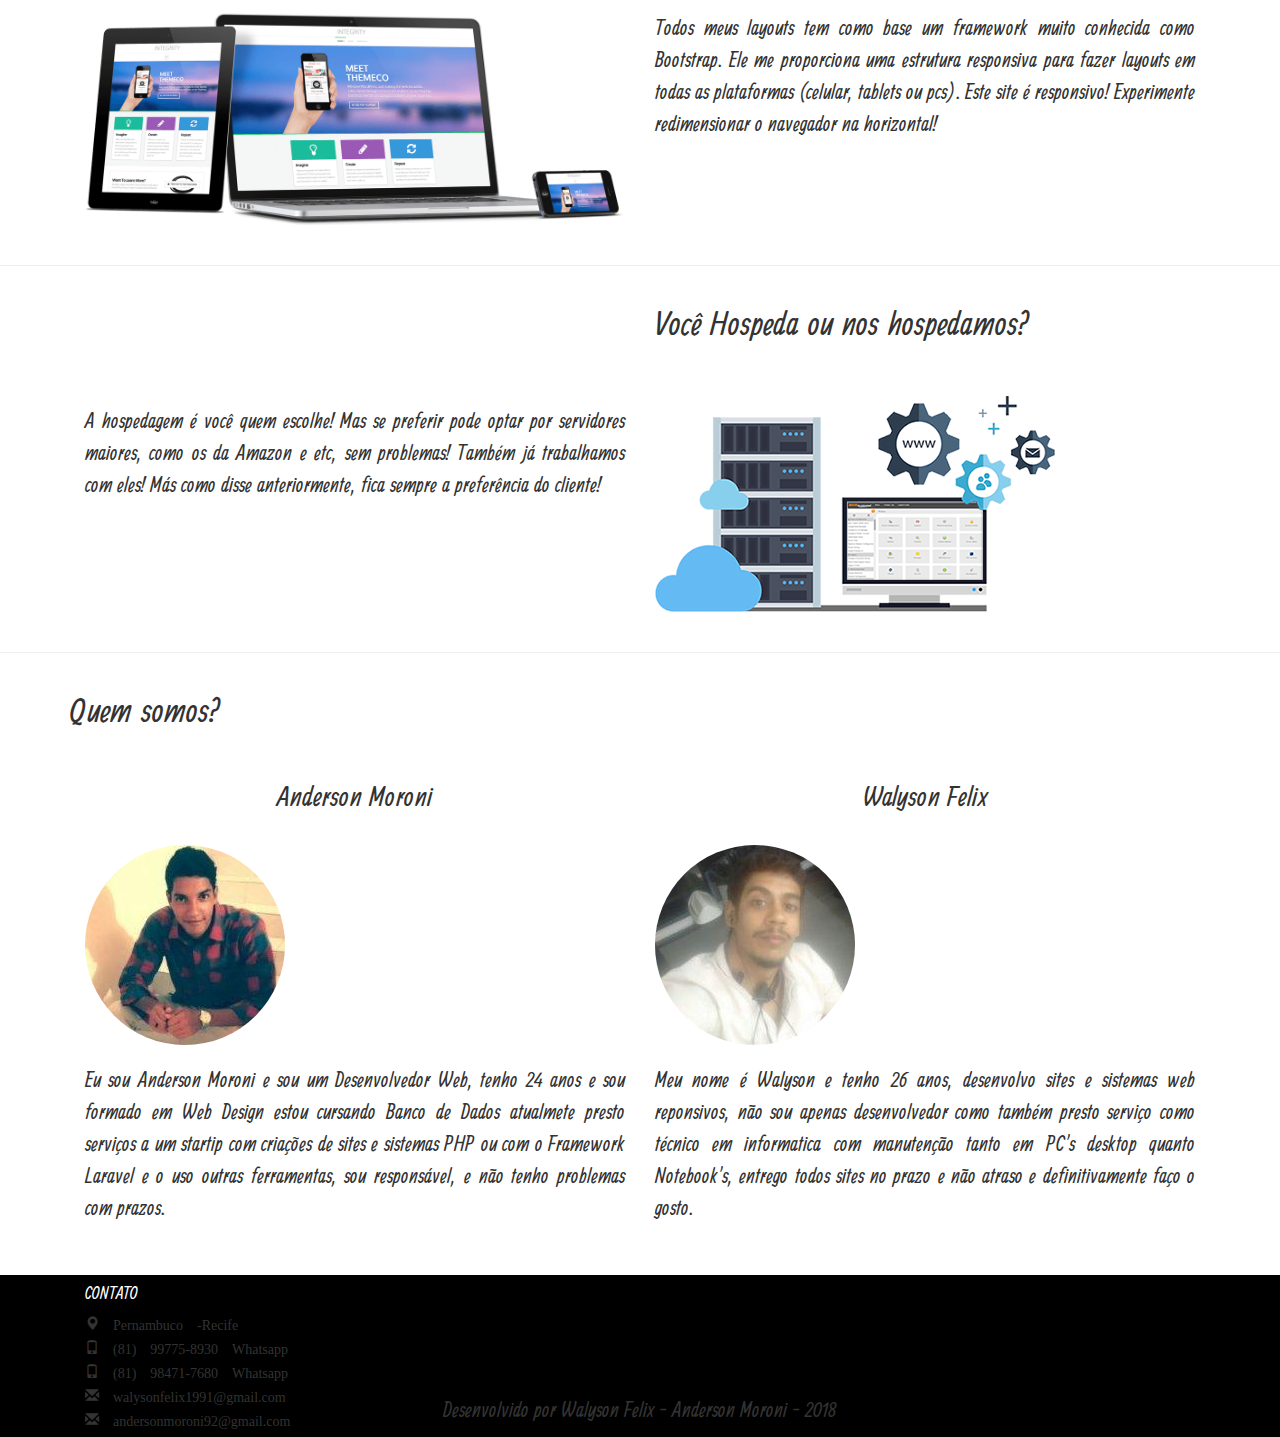
<file: portifolio.html>
<!DOCTYPE html>
<html lang="en">
<head>
    <meta charset="UTF-8">
    <meta name="viewport" content="width=device-width, initial-scale=1.0">
    <meta http-equiv="X-UA-Compatible" content="ie=edge">
    <title>Bem Vindo</title>
    <!-- Latest compiled and minified CSS -->
    <link rel="stylesheet" href="public/css/index.css">
    <link rel="icon" type="text/css" href="public/img/logo2.png" class="img-circle">
    <link rel="stylesheet" href="https://maxcdn.bootstrapcdn.com/bootstrap/3.3.7/css/bootstrap.min.css" integrity="sha384-BVYiiSIFeK1dGmJRAkycuHAHRg32OmUcww7on3RYdg4Va+PmSTsz/K68vbdEjh4u" crossorigin="anonymous">
    <link rel="stylesheet" 
  href="https://cdn.jsdelivr.net/npm/animate.css@3.5.2/animate.min.css"
  integrity="sha384-OHBBOqpYHNsIqQy8hL1U+8OXf9hH6QRxi0+EODezv82DfnZoV7qoHAZDwMwEJvSw"
  crossorigin="anonymous">
  <!-- or -->
  <link rel="stylesheet"
  href="https://cdnjs.cloudflare.com/ajax/libs/animate.css/3.5.2/animate.min.css"
  integrity="sha384-OHBBOqpYHNsIqQy8hL1U+8OXf9hH6QRxi0+EODezv82DfnZoV7qoHAZDwMwEJvSw"
  crossorigin="anonymous">
  <link href="public/js/Hover-master/css/hover-min.css" rel="stylesheet">
  <link rel="stylesheet" href="public/js/Swiper-3.4.2/dist/css/swiper.min.css">


</head>
<body>

  <nav class="navbar navbar-fixed-top navbar-inverse navbar-transparente">
        <div class="container">
            <div class="navbar-header">
                <button type="button" class="navbar-toggle collapsed" data-toggle="collapse" data-target="#barra_navegacao">
                    <span class="sr-only">alternar navegação</span>
                    <span class="icon-bar"></span>
                    <span class="icon-bar"></span>
                    <span class="icon-bar"></span>
                </button>
                 <!--<a href="index.html" class="navbar-brand"><img src="public/_img/logo2.png" class="img-circle" style="float: top; width: 60px;"></a>-->
            </div>

            <div class="collapse navbar-collapse" id="barra_navegacao">

              <ul class="nav navbar-nav navbar-right menu">
                  <li><a href="#">Home</a></li>
                  <li><a href="#clientes">Clientes</a></li>
                  <li><a href="#trabalho">Nosso trabalho</a></li>
                  <li class="divisor" role="separator"></li>
                  <li><a href="#responsivo">Reponsividade</a></li>
                  <li><a href="#hospedagem">Hospedagem</a></li>
                  <li><a href="#somos">Quem somós</a></li>
                  <li><a href="#contato">Contato</a></li>
              </ul>  
            </div>

        </div>
    </nav>

    <section>
        <div class="container" style="background: url('public/img/img10.jpeg')no-repeat; width:100%; height: 500px; text-align: center">
            <h1 class="titulo-1 animated fadeIn" >WEB DESIGNER</h1>
            <small class="sub-titulo-1 animated bounceInDown">Faça da sua vida mais "Responsivo"</small>
        </div>
    </section>


    <section class="section-dados" id="clientes">
        <div class="container">
            <h1>Alguns de nossos clientes</h1>
            <h5 class="text-slide">Arraste ou clique para mais informações.</h5>
             <div class="swiper-container slide">
                <div class="swiper-wrapper">

                  <div class="swiper-slide">
                      <div class="col-md-12">

                        <a href="#" data-toggle="modal" data-target="#myModal2">
                            <div class="panel panel-default panel-1"></div>
                        </a>

                    </div>
                  </div>

                  <div class="swiper-slide">
                      <div class="col-md-12">
                         <a href="#" data-toggle="modal" data-target="#myModal">
                            <div class="panel panel-default panel-2"></div>
                        </a>
                    </div>
                  </div>

                  <div class="swiper-slide">
                    <div class="col-md-12">
                          <a href="#" data-toggle="modal" data-target="#myModal3">
                            <div class="panel panel-default panel-3"></div>
                        </a>
                    </div>
                  </div>

                  <div class="swiper-slide">
                    <div class="col-md-12">
                          <a href="#" data-toggle="modal" data-target="#myModal4">
                            <div class="panel panel-default panel-4"></div>
                        </a>
                    </div>
                  </div>

                  <div class="swiper-slide">
                    <div class="col-md-12">
                          <a href="#" data-toggle="modal" data-target="#myModal5">
                            <div class="panel panel-default panel-5"></div>
                        </a>
                    </div>
                  </div>

                  <div class="swiper-slide">
                    <div class="col-md-12">
                          <a href="#" data-toggle="modal" data-target="#myModal6">
                            <div class="panel panel-default panel-6"></div>
                        </a>
                    </div>
                  </div>

                  <div class="swiper-slide">
                    <div class="col-md-12">
                          <a href="#" data-toggle="modal" data-target="#myModal7">
                            <div class="panel panel-default panel-7"></div>
                        </a>
                    </div>
                  </div>
                  <!--
                  <div class="swiper-slide">Slide 4</div>
                  <div class="swiper-slide">Slide 5</div>
                  <div class="swiper-slide">Slide 6</div>
                  <div class="swiper-slide">Slide 7</div>
                  <div class="swiper-slide">Slide 8</div>
                  <div class="swiper-slide">Slide 9</div>
                  <div class="swiper-slide">Slide 10</div>
                -->
                </div>
                <!-- Add Pagination -->
                <div class="swiper-pagination"></div>
              </div>

              <div class="slide2">

               <h5>clique para mais informações.</h5>
                <div class="col-sm-6">
                   <div class="col-md-12">
                          <a href="#" data-toggle="modal" data-target="#myModal2">
                            <div class="panel panel-default panel-1"></div>
                        </a>
                    </div>
                </div>

                <div class="col-sm-6">
                   <div class="col-md-12">
                          <a href="#" data-toggle="modal" data-target="#myModal">
                            <div class="panel panel-default panel-2"></div>
                        </a>
                    </div>
                </div>

                <div class="col-sm-6">
                   <div class="col-md-12">
                          <a href="#" data-toggle="modal" data-target="#myModal3">
                            <div class="panel panel-default panel-3"></div>
                        </a>
                    </div>
                </div>

                <div class="col-sm-6">
                   <div class="col-md-12">
                          <a href="#" data-toggle="modal" data-target="#myModal4">
                            <div class="panel panel-default panel-4"></div>
                        </a>
                    </div>
                </div>

                <div class="col-sm-6">
                   <div class="col-md-12">
                          <a href="#" data-toggle="modal" data-target="#myModal5">
                            <div class="panel panel-default panel-5"></div>
                        </a>
                    </div>
                </div>

                <div class="col-sm-6">
                   <div class="col-md-12">
                          <a href="#" data-toggle="modal" data-target="#myModal6">
                            <div class="panel panel-default panel-6"></div>
                        </a>
                    </div>
                </div>

                <div class="col-sm-6">
                   <div class="col-md-12">
                          <a href="#" data-toggle="modal" data-target="#myModal7">
                            <div class="panel panel-default panel-7"></div>
                        </a>
                    </div>
                </div>
                
              </div>


           <!--  <div class="row">

                


                

                    <div class="col-md-4">
                        <div class="panel panel-default panel-3">
                        </div>
                    </div>

           </div> -->
        </div>
        


        

         </section>


        <hr>

         <section id="trabalho">
             <div class="container">
                 <h1>Um pouco sobre nosso trabalho</h1>

                 <div class="col-md-4">

                        <h4>WORDPRESS</h4>
                        <img src="public/img/word.png" class="img-responsive img-circle" alt="Responsive image">
                        <p class="descricao">
                            <br>
                            <strong>WordPress</strong> é um aplicativo de sistema de gerenciamento de conteúdo para web, escrito em PHP com banco de dados MySQL, voltado principalmente para a criação de sites, E-commence e blogs via web. 
                        </p>
                 </div>

                 <div class="col-md-4">    
                        <h4>HTML5, CSS 3, Angular, JQuery </h4>                 
                        <img src="public/img/download.png" class="img-responsive img-circle" alt="Responsive image">
                         <p class="descricao">
                            <br>
                            Essas são as linguagens que usamos para o desenvolvimento de sites. <strong>HTML 5, CSS 3, Angular, JQuery</strong> e, para criar efeitos e interações, várias bibliotecas em jQuery (javascript). São essas linguagens que o seu navegador reconhece e monta o site que você vê!
                     </p>
                 </div>

                 <div class="col-md-4">  
                        <h4>LARAVEL5</h4>                   
                        <img src="public/img/laravel.png" class="img-responsive img-circle" alt="Responsive image">
                        <p class="descricao">
                            <br>
                            <strong>Laravel</strong> é um Framework PHP utilizado para o desenvolvimento web, que utiliza a arquitetura MVC e tem como principal característica ajudar a desenvolver aplicações seguras e performáticas de forma rápida, com código limpo e simples, já que ele incentiva o uso de boas práticas de programação e utiliza o padrão PSR-2 como guia para estilo de escrita do código.
                        </p>
                 </div>

             </div>
         </section>

        <hr>

        <section class="section-resposive" id="responsivo">
            <div class="container">    
                    <h1>SITES 100% RESPONSIVOS</h1>
                    <br>            
                <div class="col-md-6">
                    <img src="public/img/responsive.png" class="img-responsive" width="700px">
                </div>
                <div class="col-md-6">
                    <p class="descricao-2">
                        Todos meus layouts tem como base um framework muito conhecida como Bootstrap. Ele me proporciona uma estrutura responsiva para fazer layouts em todas as plataformas (celular, tablets ou pcs). Este site é responsivo! Experimente redimensionar o navegador na horizontal!
                    </p>
                </div>
            </div>
        </section>


        <hr>

        <section class="section-resposive" id="hospedagem">
            <div class="container">    
                                                
                <div class="col-md-6">
                  <br/><br/><br/><br/><br/><br/>
                  <p class="descricao-2">
                        A hospedagem é você quem escolhe! Mas se preferir pode optar por servidores maiores, como os da Amazon e etc, sem problemas! Também já trabalhamos com eles! Más como disse anteriormente, fica sempre a preferência do cliente!
                  </p>
                    
                </div>
                <div class="col-md-6">
                  <h1>Você Hospeda ou nos hospedamos?</h1>
                    <img src="public/img/hospedagem2.png" class="img-responsive" width="400px" style="padding-top: 40px;">
                </div>
            </div>
        </section>


        <hr>

                <section class="section-resposive" id="somos">
            <div class="container">    
                    <h1>Quem somos?</h1>
                    <br>            
                <div class="col-md-6" style="text-align: center;">
                    <h2>Anderson Moroni</h2>
                    <br/>
                    <a href="https://www.linkedin.com/in/anderson-moroni-03b075b5/" target="_blank">                      
                      <img src="public/img/anderson.jpg" class="img-responsive img-circle" width="200px">
                    </a>
                    <br/>
                    <p class="descricao-2">Eu sou Anderson Moroni e sou um Desenvolvedor Web, tenho 24 anos e sou formado em Web Design estou cursando Banco de Dados atualmete presto serviços a um startip com criações de sites e sistemas PHP ou com o Framework Laravel e o uso outras ferramentas, sou responsável, e não tenho problemas com prazos.
                    </p>
                </div>
                <div class="col-md-6" style="text-align: center;">
                    <h2>Walyson Felix</h2>
                    <br/>
                    <img src="public/img/waly.jpg" class="img-responsive img-circle" width="200px">
                    <br/>
                    <p class="descricao-2">Meu nome é Walyson e tenho 26 anos, desenvolvo sites e sistemas web reponsivos, não sou apenas desenvolvedor como também presto serviço como técnico em informatica com manutenção tanto em PC's desktop quanto Notebook's, entrego todos sites no prazo e não atraso e definitivamente faço o gosto.</p>
                </div>
            </div>
        </section>

        <!--  <section>
             <div class="container">
                 <div class="col-md-6">
                    
                    <h1>Habilidades</h1>
                    <div class="progress">
                      <div class="progress-bar progress-bar-success progress-bar-striped" role="progressbar" aria-valuenow="99" aria-valuemin="0" aria-valuemax="100" style="width: 99%">
                        <span class="sr-only">99% Complete (success)</span>
                      </div>
                    </div>

                 </div>
                 <div class="col-md-6">
                     <div class="col-md-12">
                        <img src="public/img/laravel.png" class="img-responsive img-circle" alt="Responsive image">
                     </div>
                     <div class="col-md-12">
                         <small>Wallyson</small>
                     </div>
                 </div>
             </div>
         </section> -->



    <!-- ---------------------------------------- Modal's ---------------------------------------------------- -->
<div class="modal fade" id="myModal" tabindex="-1" role="dialog" aria-labelledby="myModalLabel">
    <div class="modal-dialog" role="document">
        <div class="modal-content">
        <div class="modal-header">
            <button type="button" class="close" data-dismiss="modal" aria-label="Close"><span aria-hidden="true">&times;</span></button>
            <h4 class="modal-title" id="myModalLabel">Arvore-Med Consultoria</h4>
        </div>
        <div class="modal-body">
            <img src="public/img/arvoremed.png" style="width:240px; position: relative; float: left; margin: 15px; display: inline-block">
           <p style="font-size: 1.2em; word-wrap: break-word; ">A Árvore vem com o objetivo de proporcionar ao profissional uma visão ampliada da sua forma de atuação no mercado, de modo a estimulá-lo ao desenvolvimento de novas habilidades e estratégias de alavancagem de carreira, tendo como principio a aquisição de uma maior qualidade de vida para o profissional, entendendo suas necessidades e ouvindo suas perspectivas de futuro, de modo a juntos proporcionarmos governança na sua vida como um todo.</p>
        </div>
        <div class="modal-footer">
            <button type="button" class="btn btn-default" data-dismiss="modal">Fechar</button>
        </div>
        </div>
    </div>
</div>


<div class="modal fade" id="myModal2" tabindex="-1" role="dialog" aria-labelledby="myModalLabel2">
    <div class="modal-dialog" role="document">
        <div class="modal-content">
        <div class="modal-header">
            <button type="button" class="close" data-dismiss="modal" aria-label="Close"><span aria-hidden="true">&times;</span></button>
            <h4 class="modal-title" id="myModalLabel2">Faculdade São Miguel - NIP</h4>
        </div>
        <div class="modal-body">
            <img src="public/img/nip-modal.png" style="width:240px; position: relative; float: left; margin: 15px; display: inline-block">
            <p style="font-size: 1.2em; word-wrap: break-word; ">A Jornada de Inovação e Pesquisa é um evento anual da Faculdade São Miguel, de caráter regional, que busca promover e incentivar a formação do ser pesquisador. Em 2017, o tema da Jornada é Pesquisa, um dos Pilares da Educação, com foco em discussões sobre como podemos nos inserir no mundo das pesquisas, como está o campo da pesquisa nas áreas de formação profissional e quais são as áreas da pesquisa e inovação que nossos professores pesquisadores estão inseridos</p>
        </div>
        <div class="modal-footer">
            <button type="button" class="btn btn-default" data-dismiss="modal">Fechar</button>
        </div>
        </div>
    </div>
</div>

<div class="modal fade" id="myModal3" tabindex="-1" role="dialog" aria-labelledby="myModalLabel3">
    <div class="modal-dialog" role="document">
        <div class="modal-content">
        <div class="modal-header">
            <button type="button" class="close" data-dismiss="modal" aria-label="Close"><span aria-hidden="true">&times;</span></button>
            <h4 class="modal-title" id="myModalLabel3">GED</h4>
        </div>

        <div class="modal-body">
            <img src="public/img/ged.png" style="width:240px; position: relative; float: left; margin: 15px; display: inline-block">
            <p style="font-size: 1.2em; word-wrap: break-word ">
            A sigla GED significa Gerenciamento Eletrônico de Documentos ou Gestão Eletrônica de Documentos.
            A gestão de documentos é uma área da administração geral relacionada com os princípios de economia e eficácia na produção e uso dos documentos, segundo os quais a informação deve estar disponível no lugar certo, na hora certa, para as pessoas certas e com o menor custo possível.
            A gestão de documentos, em seu sentido mais amplo, significa assegurar acesso pleno aos documentos e às informações necessárias à tomada diária de decisões e à garantia de deveres e direitos.</p>
        </div>
        <div class="modal-footer">
            <button type="button" class="btn btn-default" data-dismiss="modal">Fechar</button>
        </div>
        </div>
    </div>
</div>


<div class="modal fade" id="myModal4" tabindex="-1" role="dialog" aria-labelledby="myModalLabel4">
    <div class="modal-dialog" role="document">
        <div class="modal-content">
        <div class="modal-header">
            <button type="button" class="close" data-dismiss="modal" aria-label="Close"><span aria-hidden="true">&times;</span></button>
            <h4 class="modal-title" id="myModalLabel4">Grutorax</h4>
        </div>

        <div class="modal-body">
            <img src="public/img/grutorax.png" style="width:240px; position: relative; float: left; margin: 15px; display: inline-block">
            <p style="font-size: 1.2em; word-wrap: break-word ">
            O GRUTÓRAX – GRUPO DE CIRURGIA TORÁCICA, surgiu em 2010,  com o compromisso de otimizar a qualidade do atendimento, buscando oferecer o que há de mais atualizado em cirurgia torácica, ou seja, uma assistência baseada em critérios científicos, técnicos e humanizados, de forma multidisciplinar, buscando um relacionamento pessoal com nossos pacientes, colegas médicos, profissionais de enfermagem, fonoaudiólogos e fisioterapeutas, o mais informal possível, visando agilidade e eficiência nas decisões.
            </p>
        </div>
        <div class="modal-footer">
            <button type="button" class="btn btn-default" data-dismiss="modal">Fechar</button>
        </div>
        </div>
    </div>
</div>


<div class="modal fade" id="myModal5" tabindex="-1" role="dialog" aria-labelledby="myModalLabel5">
    <div class="modal-dialog" role="document">
        <div class="modal-content">
        <div class="modal-header">
            <button type="button" class="close" data-dismiss="modal" aria-label="Close"><span aria-hidden="true">&times;</span></button>
            <h4 class="modal-title" id="myModalLabel5">Espaço Fabia Roberta</h4>
        </div>

        <div class="modal-body">
            <img src="public/img/fabio2.png" style="width:240px; position: relative; float: left; margin: 15px; display: inline-block">
            <p style="font-size: 1.2em; word-wrap: break-word ">
            Um espaço especializado em trabalhar com beleza, que se preocupa em possibilitar a mudança no visual das pessoas e elevar a autoestima delas, um ambiente cheio de profissionais com cursos na área de beleza mundo a fora,Espanha ,Portugal, Londres, Paris e no Estados Unidos. que sempre se preocupa em trazer novidades para sua equipe que estão sempre se atualizando em diversos cursos e lançamentos de novos produtos, respeitando acima de tudo o desejo de cada cliente.</p>
        </div>
        <div class="modal-footer">
            <button type="button" class="btn btn-default" data-dismiss="modal">Fechar</button>
        </div>
        </div>
    </div>
</div>

<div class="modal fade" id="myModal6" tabindex="-1" role="dialog" aria-labelledby="myModalLabel6">
    <div class="modal-dialog" role="document">
        <div class="modal-content">
        <div class="modal-header">
            <button type="button" class="close" data-dismiss="modal" aria-label="Close"><span aria-hidden="true">&times;</span></button>
            <h4 class="modal-title" id="myModalLabel5">Grupo Porto Maritmo</h4>
        </div>

        <div class="modal-body">
            <img src="public/img/porto2.png" style="width:240px; position: relative; float: left; margin: 15px; display: inline-block">
            <p style="font-size: 1.2em; word-wrap: break-word ">
            Parece que não, mas o Portal Marítimo tem apenas pouco mais de 6 anos de vida. Crescemos com a rapidez digna de um empreendimento de sucesso. Tivemos que ficar fora do ar por um tempo para ajustes e para absorvermos o crescimento do Grupo de maneira a não encerrar as atividades e aqui estamos. Com quase 12 mil seguidores no site e nas redes sociais, e históricas médias de 10 mil acessos por dia, tendo picos próximos a 14 mil, parcerias com empresas de grande porte e um portfólio de serviços que vão além da pura e simples notícia.</p>
        </div>
        <div class="modal-footer">
            <button type="button" class="btn btn-default" data-dismiss="modal">Fechar</button>
        </div>
        </div>
    </div>
</div>


<div class="modal fade" id="myModal7" tabindex="-1" role="dialog" aria-labelledby="myModalLabel7">
    <div class="modal-dialog" role="document">
        <div class="modal-content">
        <div class="modal-header">
            <button type="button" class="close" data-dismiss="modal" aria-label="Close"><span aria-hidden="true">&times;</span></button>
            <h4 class="modal-title" id="myModalLabel5">Conselho Nacional das Guardas Municipais</h4>
        </div>

        <div class="modal-body">
            <img src="public/img/ext.jpg" style="width:240px; position: relative; float: left; margin: 15px; display: inline-block">
            <p style="word-wrap: break-word ">
            Este portal é um canal de comunicação com os guardas municipais, com as instituições e a sociedade. Aqui você poderá acompanhar as ações do CNUGM e as notícias do setor, bem como ter acesso aos serviços e sistemas administrados pelo CNUGM. O CNUGM tem por objetivo integrar em uma única base de dados todos os guardas municipais do Brasil, de modo a favorecer a implementação das políticas de valorização profissional</p>
        </div>
        <div class="modal-footer">
            <button type="button" class="btn btn-default" data-dismiss="modal">Fechar</button>
            
        </div>
        </div>
    </div>
</div>




    </div>
</div>


<!-- ----------------------------------------Modal's ---------------------------------------------------- -->







<!--
<footer class="footer">
    Desenvolvido por Wallyson - Anderson Moroni - 2018
</footer>
-->

<footer class="rodape" id="contato">
           <div class="container">
             
            <div class="row">
              
                    
                
              </div>

              <div class="col-md-3">
                <h4 style="color: white;">CONTATO</h4>
                <p class="glyphicon glyphicon-map-marker"> Pernambuco -Recife</p>
                <p class="glyphicon glyphicon-phone"> (81) 99775-8930 Whatsapp</p>
                <p class="glyphicon glyphicon-phone"> (81) 98471-7680 Whatsapp</p>
                <p class="glyphicon glyphicon-envelope"> walysonfelix1991@gmail.com</p>
                <p class="glyphicon glyphicon-envelope"> andersonmoroni92@gmail.com</p>
              </div>

              <div class="col-md-6">
                <br/><br/><br/><br/><br/><br/>
                <p class="descricao-2" style="text-align: center;">Desenvolvido por Walyson Felix - Anderson Moroni - 2018</p>
                
              </div>
          
              
              <div class="col-md-3">
                <!--
                <ul class="nav ">
                <li class="item-rede-social"><a href="https://www.facebook.com/walyson1"><img src="public/img/facebook.png"></a></li>
                <li class="item-rede-social"><a href="https://plus.google.com/u/0/108561774922212722480"><img src="public/img/twitter.png" class="img-circle"></a></li>
                <li class="item-rede-social"><a href="https://www.instagram.com/wallyfelix/"><img src="public/img/instagram.png"></a></li>
                </ul>
              -->
              </div>

            </div>

           </div>
         </footer>

</body>
<!-- Latest compiled and minified JavaScript --> 
<script src="https://ajax.googleapis.com/ajax/libs/jquery/3.2.1/jquery.min.js"></script>
<script src="https://maxcdn.bootstrapcdn.com/bootstrap/3.3.7/js/bootstrap.min.js" integrity="sha384-Tc5IQib027qvyjSMfHjOMaLkfuWVxZxUPnCJA7l2mCWNIpG9mGCD8wGNIcPD7Txa" crossorigin="anonymous"></script>
<link rel="stylesheet"
href="https://cdn.jsdelivr.net/npm/animate.css@3.5.2/animate.min.css">
<!-- or -->
<link rel="stylesheet"
href="https://cdnjs.cloudflare.com/ajax/libs/animate.css/3.5.2/animate.min.css">

  <!-- Swiper JS -->
  <script src="public/js/Swiper-3.4.2/dist/js/swiper.min.js"></script>

  <!-- Initialize Swiper -->
  <script>
    var swiper = new Swiper('.swiper-container', {
      slidesPerView: 3,
      spaceBetween: 30,
      freeMode: true,
      pagination: {
        el: '.swiper-pagination',
        clickable: true,
      },
    });
  </script>

</html>
</file>
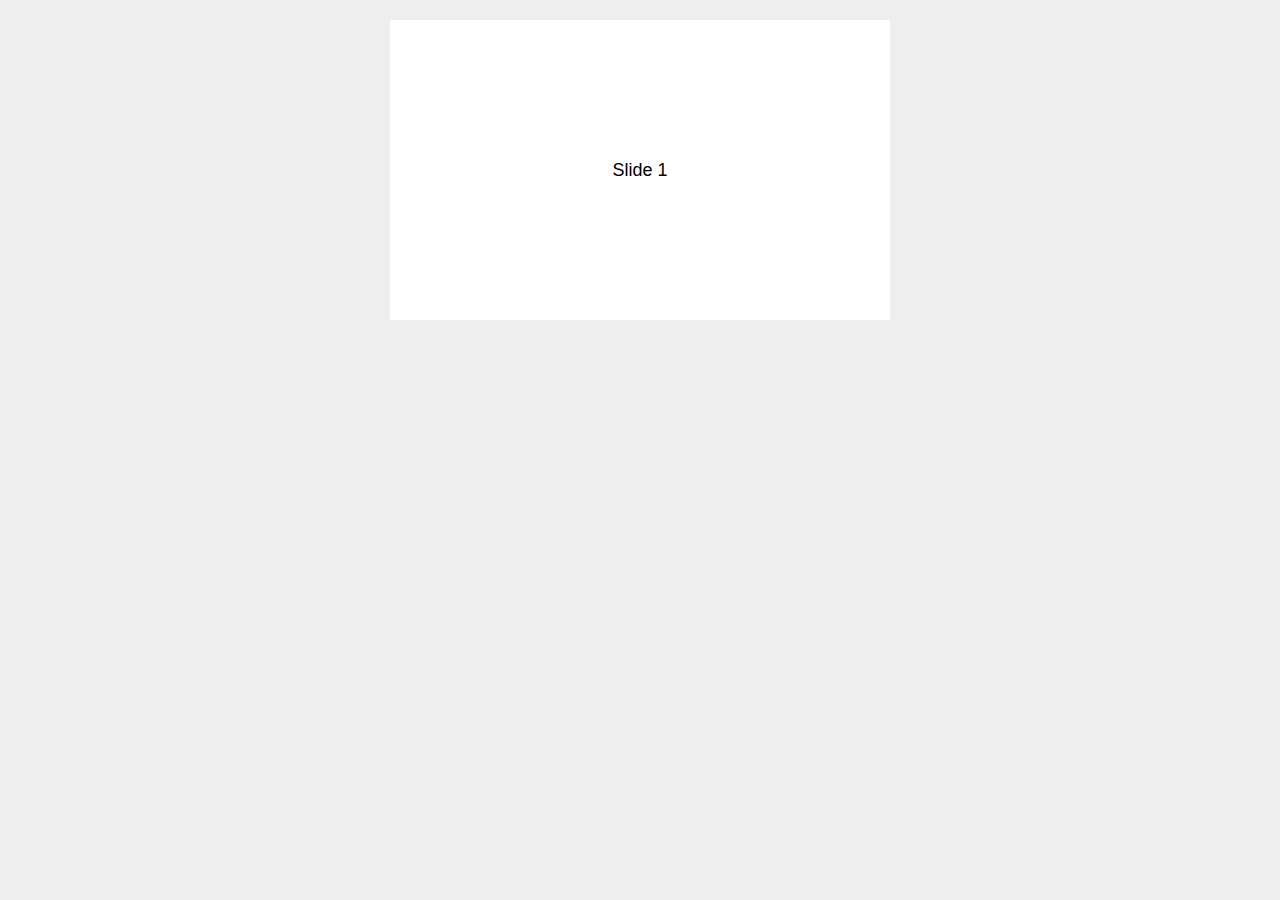
<file: public/_js/Swiper-3.4.2/demos/01-default.html>
<!DOCTYPE html>
<html lang="en">
<head>
    <meta charset="utf-8">
    <title>Swiper demo</title>
    <!-- Link Swiper's CSS -->
    <link rel="stylesheet" href="../dist/css/swiper.min.css">

    <!-- Demo styles -->
    <style>
    body {
        background: #eee;
        font-family: Helvetica Neue, Helvetica, Arial, sans-serif;
        font-size: 14px;
        color:#000;
        margin: 0;
        padding: 0;
    }
    .swiper-container {
        width: 500px;
        height: 300px;
        margin: 20px auto;
    }
    .swiper-slide {
        text-align: center;
        font-size: 18px;
        background: #fff;
        
        /* Center slide text vertically */
        display: -webkit-box;
        display: -ms-flexbox;
        display: -webkit-flex;
        display: flex;
        -webkit-box-pack: center;
        -ms-flex-pack: center;
        -webkit-justify-content: center;
        justify-content: center;
        -webkit-box-align: center;
        -ms-flex-align: center;
        -webkit-align-items: center;
        align-items: center;
    }
    </style>
</head>
<body>
    <!-- Swiper -->
    <div class="swiper-container">
        <div class="swiper-wrapper">
            <div class="swiper-slide">Slide 1</div>
            <div class="swiper-slide">Slide 2</div>
            <div class="swiper-slide">Slide 3</div>
            <div class="swiper-slide">Slide 4</div>
            <div class="swiper-slide">Slide 5</div>
            <div class="swiper-slide">Slide 6</div>
            <div class="swiper-slide">Slide 7</div>
            <div class="swiper-slide">Slide 8</div>
            <div class="swiper-slide">Slide 9</div>
            <div class="swiper-slide">Slide 10</div>
        </div>
    </div>

    <!-- Swiper JS -->
    <script src="../dist/js/swiper.min.js"></script>

    <!-- Initialize Swiper -->
    <script>
    var swiper = new Swiper('.swiper-container');
    </script>
</body>
</html>
</file>
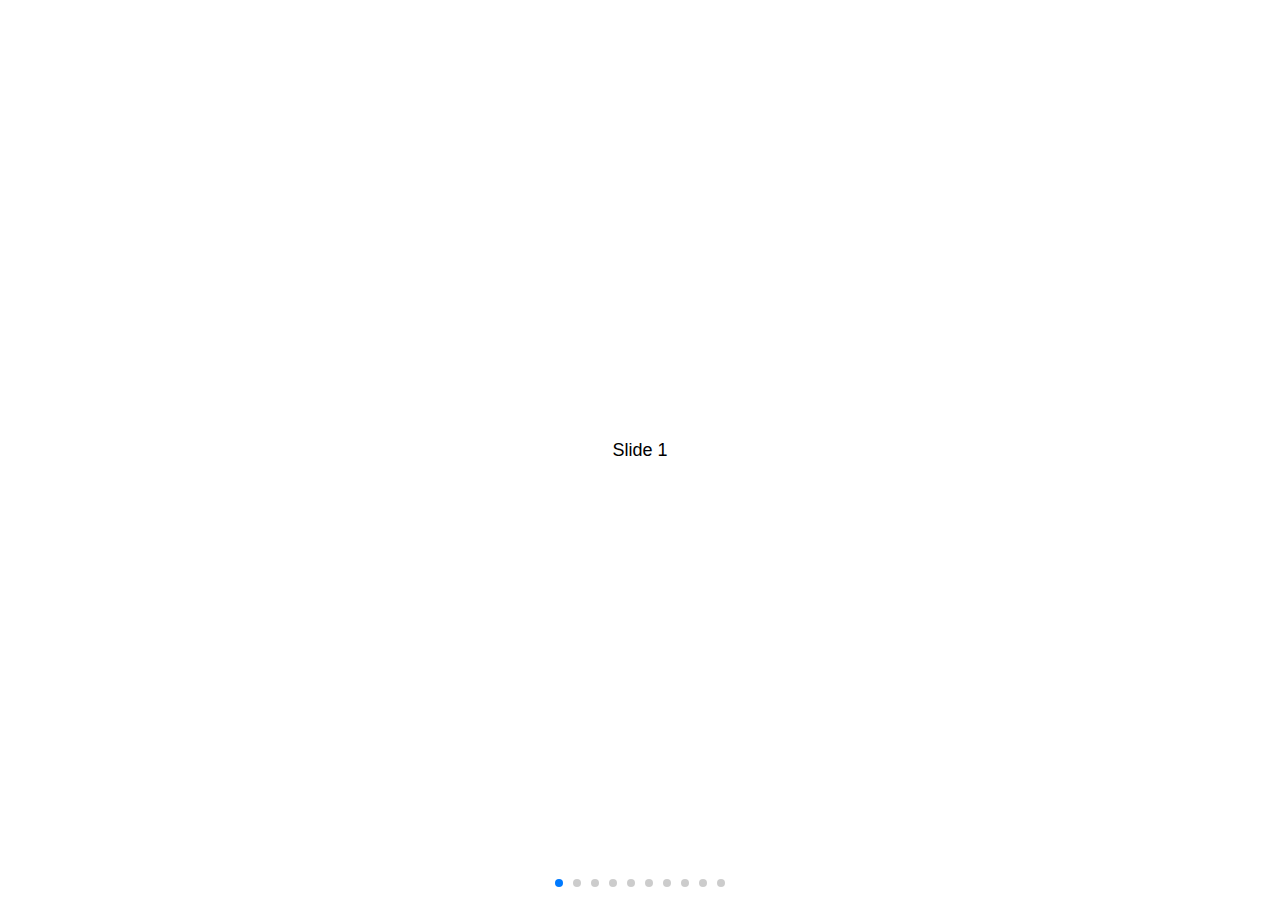
<file: public/_js/Swiper-3.4.2/demos/02-responsive.html>
<!DOCTYPE html>
<html lang="en">
<head>
    <meta charset="utf-8">
    <title>Swiper demo</title>
    <meta name="viewport" content="width=device-width, initial-scale=1, minimum-scale=1, maximum-scale=1">

    <!-- Link Swiper's CSS -->
    <link rel="stylesheet" href="../dist/css/swiper.min.css">

    <!-- Demo styles -->
    <style>
    html, body {
        position: relative;
        height: 100%;
    }
    body {
        background: #eee;
        font-family: Helvetica Neue, Helvetica, Arial, sans-serif;
        font-size: 14px;
        color:#000;
        margin: 0;
        padding: 0;
    }
    .swiper-container {
        width: 100%;
        height: 100%;
    }
    .swiper-slide {
        text-align: center;
        font-size: 18px;
        background: #fff;

        /* Center slide text vertically */
        display: -webkit-box;
        display: -ms-flexbox;
        display: -webkit-flex;
        display: flex;
        -webkit-box-pack: center;
        -ms-flex-pack: center;
        -webkit-justify-content: center;
        justify-content: center;
        -webkit-box-align: center;
        -ms-flex-align: center;
        -webkit-align-items: center;
        align-items: center;
    }
    </style>
</head>
<body>
    <!-- Swiper -->
    <div class="swiper-container">
        <div class="swiper-wrapper">
            <div class="swiper-slide">Slide 1</div>
            <div class="swiper-slide">Slide 2</div>
            <div class="swiper-slide">Slide 3</div>
            <div class="swiper-slide">Slide 4</div>
            <div class="swiper-slide">Slide 5</div>
            <div class="swiper-slide">Slide 6</div>
            <div class="swiper-slide">Slide 7</div>
            <div class="swiper-slide">Slide 8</div>
            <div class="swiper-slide">Slide 9</div>
            <div class="swiper-slide">Slide 10</div>
        </div>
        <!-- Add Pagination -->
        <div class="swiper-pagination"></div>
    </div>

    <!-- Swiper JS -->
    <script src="../dist/js/swiper.min.js"></script>

    <!-- Initialize Swiper -->
    <script>
    var swiper = new Swiper('.swiper-container', {
        pagination: '.swiper-pagination',
        paginationClickable: true
    });
    </script>
</body>
</html>
</file>
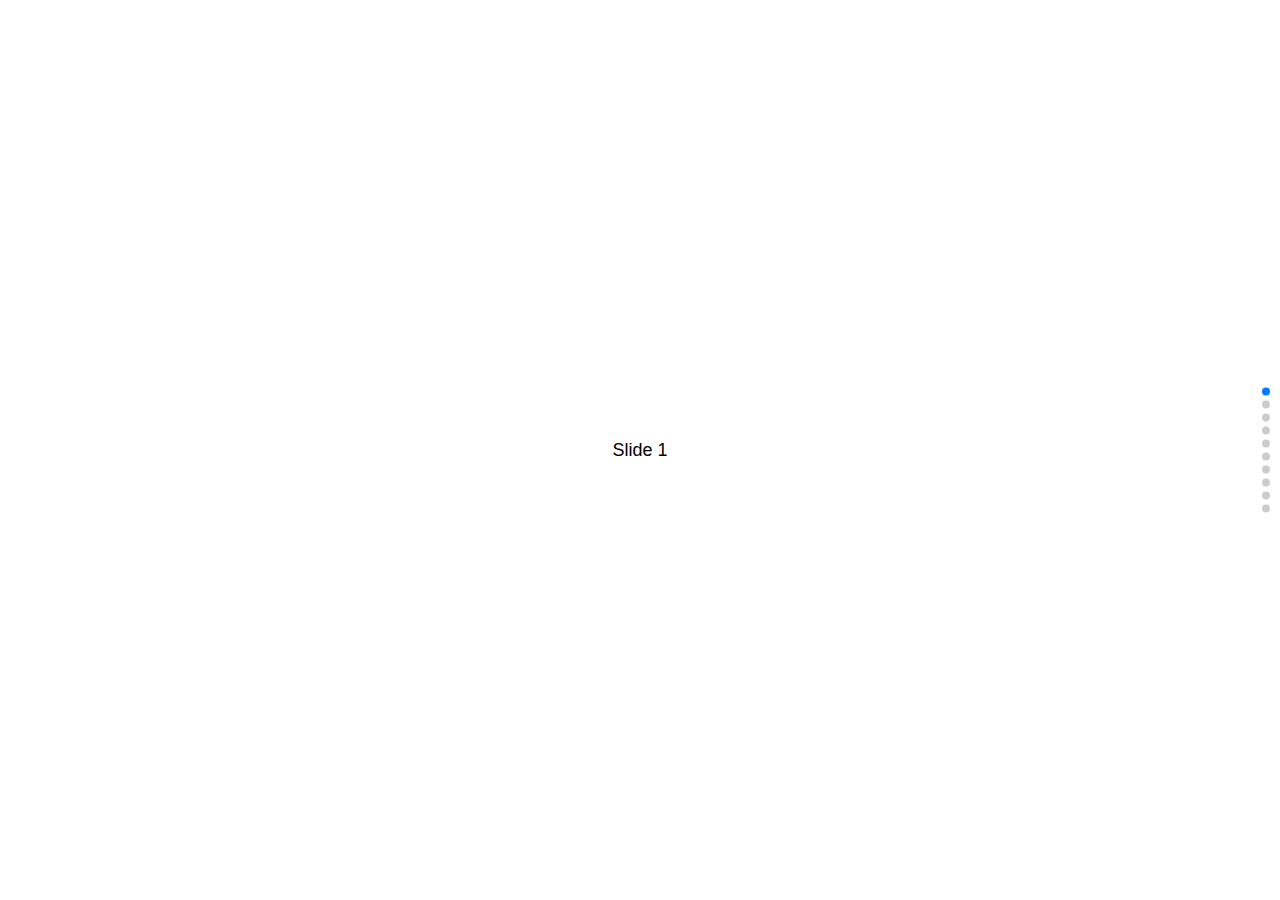
<file: public/_js/Swiper-3.4.2/demos/03-vertical.html>
<!DOCTYPE html>
<html lang="en">
<head>
    <meta charset="utf-8">
    <title>Swiper demo</title>
    <meta name="viewport" content="width=device-width, initial-scale=1, minimum-scale=1, maximum-scale=1">

    <!-- Link Swiper's CSS -->
    <link rel="stylesheet" href="../dist/css/swiper.min.css">

    <!-- Demo styles -->
    <style>
    html, body {
        position: relative;
        height: 100%;
    }
    body {
        background: #eee;
        font-family: Helvetica Neue, Helvetica, Arial, sans-serif;
        font-size: 14px;
        color:#000;
        margin: 0;
        padding: 0;
    }
    .swiper-container {
        width: 100%;
        height: 100%;
    }
    .swiper-slide {
        text-align: center;
        font-size: 18px;
        background: #fff;

        /* Center slide text vertically */
        display: -webkit-box;
        display: -ms-flexbox;
        display: -webkit-flex;
        display: flex;
        -webkit-box-pack: center;
        -ms-flex-pack: center;
        -webkit-justify-content: center;
        justify-content: center;
        -webkit-box-align: center;
        -ms-flex-align: center;
        -webkit-align-items: center;
        align-items: center;
    }
    </style>
</head>
<body>
    <!-- Swiper -->
    <div class="swiper-container">
        <div class="swiper-wrapper">
            <div class="swiper-slide">Slide 1</div>
            <div class="swiper-slide">Slide 2</div>
            <div class="swiper-slide">Slide 3</div>
            <div class="swiper-slide">Slide 4</div>
            <div class="swiper-slide">Slide 5</div>
            <div class="swiper-slide">Slide 6</div>
            <div class="swiper-slide">Slide 7</div>
            <div class="swiper-slide">Slide 8</div>
            <div class="swiper-slide">Slide 9</div>
            <div class="swiper-slide">Slide 10</div>
        </div>
        <!-- Add Pagination -->
        <div class="swiper-pagination"></div>
    </div>

    <!-- Swiper JS -->
    <script src="../dist/js/swiper.min.js"></script>

    <!-- Initialize Swiper -->
    <script>
    var swiper = new Swiper('.swiper-container', {
        pagination: '.swiper-pagination',
        paginationClickable: true,
        direction: 'vertical'
    });
    </script>
</body>
</html>
</file>
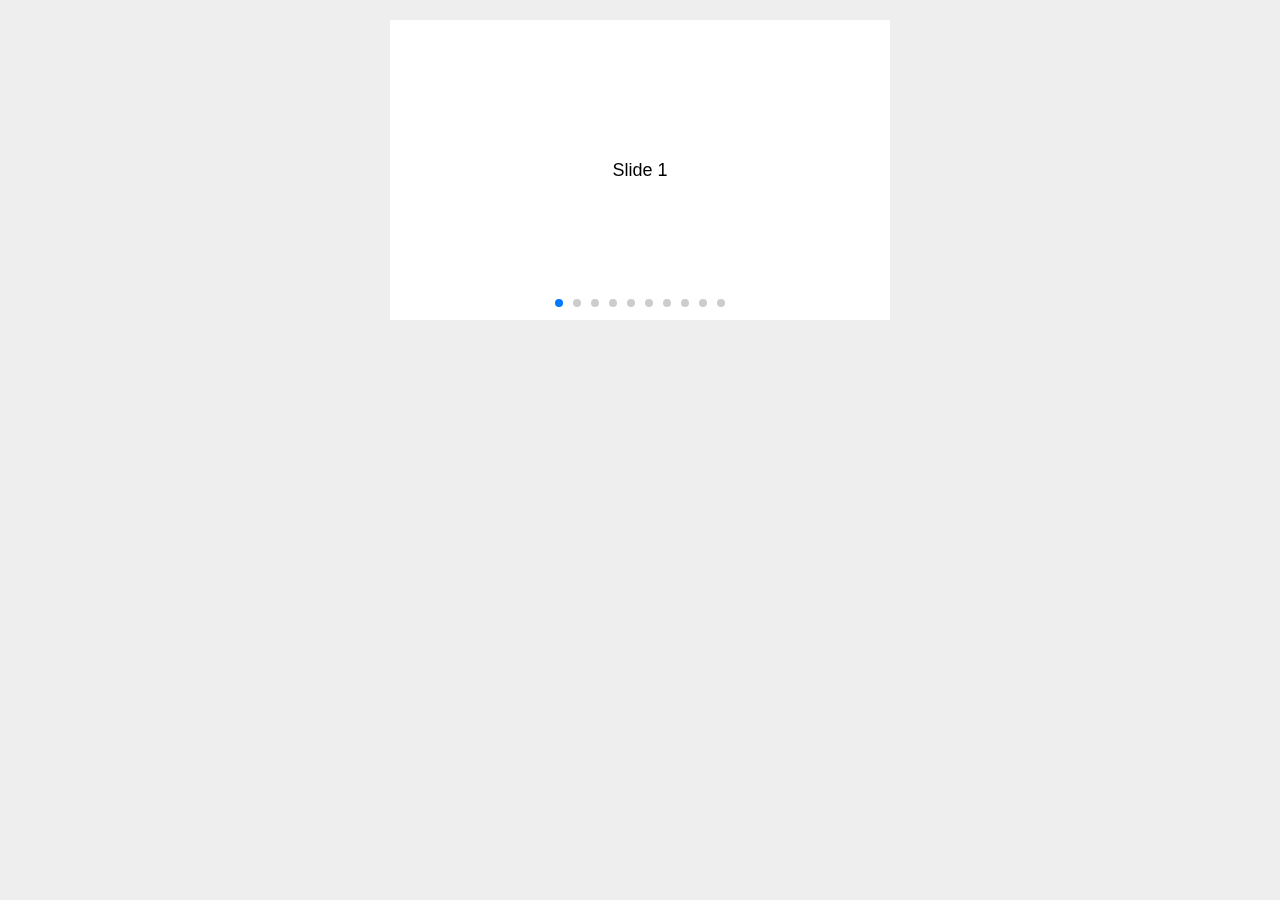
<file: public/_js/Swiper-3.4.2/demos/04-space-between.html>
<!DOCTYPE html>
<html lang="en">
<head>
    <meta charset="utf-8">
    <title>Swiper demo</title>
    <meta name="viewport" content="width=device-width, initial-scale=1, minimum-scale=1, maximum-scale=1">

    <!-- Link Swiper's CSS -->
    <link rel="stylesheet" href="../dist/css/swiper.min.css">

    <!-- Demo styles -->
    <style>
    body {
        background: #eee;
        font-family: Helvetica Neue, Helvetica, Arial, sans-serif;
        font-size: 14px;
        color:#000;
        margin: 0;
        padding: 0;
    }
    .swiper-container {
        width: 500px;
        height: 300px;
        margin: 20px auto;
    }
    .swiper-slide {
        text-align: center;
        font-size: 18px;
        background: #fff;

        /* Center slide text vertically */
        display: -webkit-box;
        display: -ms-flexbox;
        display: -webkit-flex;
        display: flex;
        -webkit-box-pack: center;
        -ms-flex-pack: center;
        -webkit-justify-content: center;
        justify-content: center;
        -webkit-box-align: center;
        -ms-flex-align: center;
        -webkit-align-items: center;
        align-items: center;
    }
    </style>
</head>
<body>
    <!-- Swiper -->
    <div class="swiper-container">
        <div class="swiper-wrapper">
            <div class="swiper-slide">Slide 1</div>
            <div class="swiper-slide">Slide 2</div>
            <div class="swiper-slide">Slide 3</div>
            <div class="swiper-slide">Slide 4</div>
            <div class="swiper-slide">Slide 5</div>
            <div class="swiper-slide">Slide 6</div>
            <div class="swiper-slide">Slide 7</div>
            <div class="swiper-slide">Slide 8</div>
            <div class="swiper-slide">Slide 9</div>
            <div class="swiper-slide">Slide 10</div>
        </div>
        <!-- Add Pagination -->
        <div class="swiper-pagination"></div>
    </div>

    <!-- Swiper JS -->
    <script src="../dist/js/swiper.min.js"></script>

    <!-- Initialize Swiper -->
    <script>
    var swiper = new Swiper('.swiper-container', {
        pagination: '.swiper-pagination',
        paginationClickable: true,
        spaceBetween: 30,
    });
    </script>
</body>
</html>
</file>
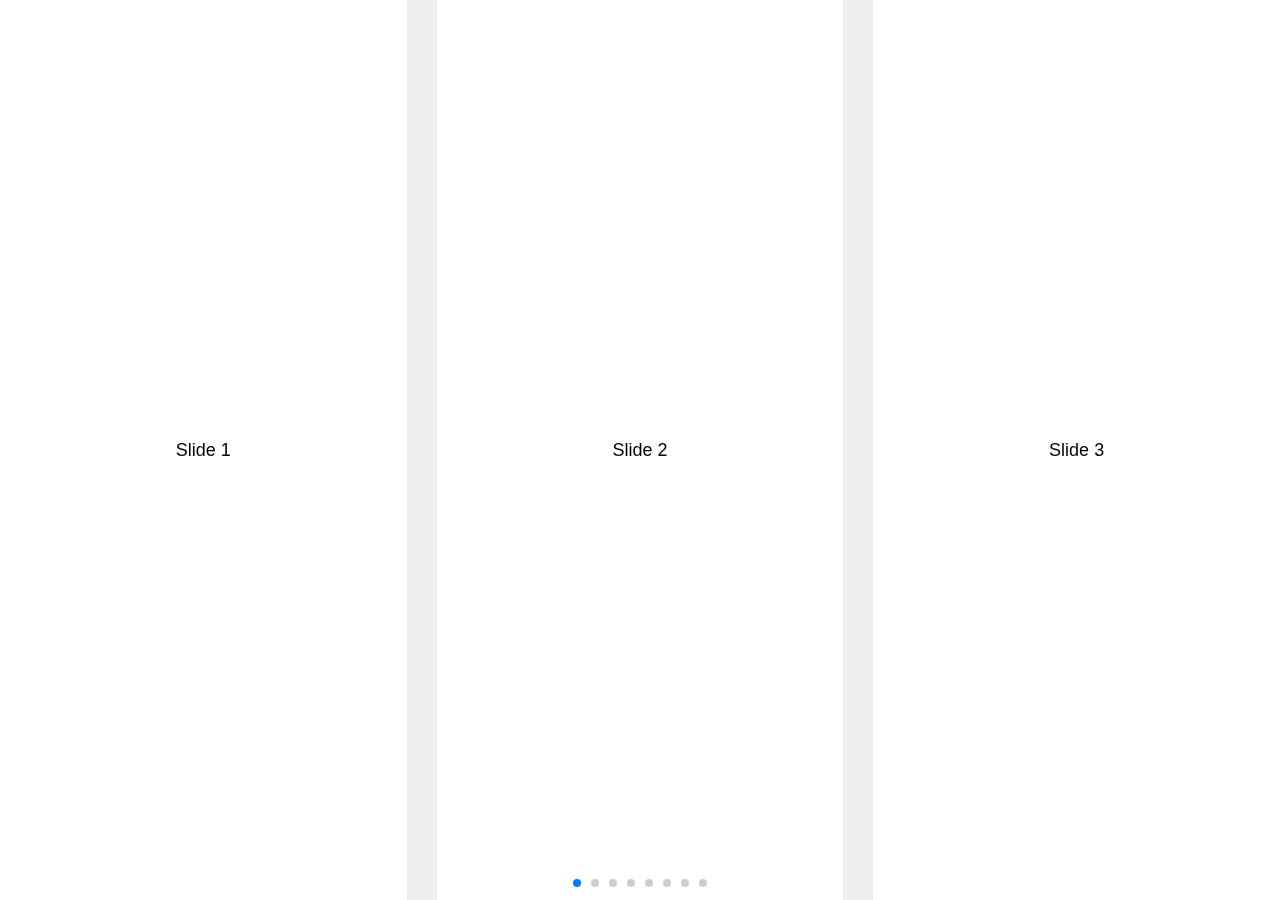
<file: public/_js/Swiper-3.4.2/demos/05-slides-per-view.html>
<!DOCTYPE html>
<html lang="en">
<head>
    <meta charset="utf-8">
    <title>Swiper demo</title>
    <meta name="viewport" content="width=device-width, initial-scale=1, minimum-scale=1, maximum-scale=1">

    <!-- Link Swiper's CSS -->
    <link rel="stylesheet" href="../dist/css/swiper.min.css">

    <!-- Demo styles -->
    <style>
    html, body {
        position: relative;
        height: 100%;
    }
    body {
        background: #eee;
        font-family: Helvetica Neue, Helvetica, Arial, sans-serif;
        font-size: 14px;
        color:#000;
        margin: 0;
        padding: 0;
    }
    .swiper-container {
        width: 100%;
        height: 100%;
    }
    .swiper-slide {
        text-align: center;
        font-size: 18px;
        background: #fff;
        
        /* Center slide text vertically */
        display: -webkit-box;
        display: -ms-flexbox;
        display: -webkit-flex;
        display: flex;
        -webkit-box-pack: center;
        -ms-flex-pack: center;
        -webkit-justify-content: center;
        justify-content: center;
        -webkit-box-align: center;
        -ms-flex-align: center;
        -webkit-align-items: center;
        align-items: center;
    }
    </style>
</head>
<body>
    <!-- Swiper -->
    <div class="swiper-container">
        <div class="swiper-wrapper">
            <div class="swiper-slide">Slide 1</div>
            <div class="swiper-slide">Slide 2</div>
            <div class="swiper-slide">Slide 3</div>
            <div class="swiper-slide">Slide 4</div>
            <div class="swiper-slide">Slide 5</div>
            <div class="swiper-slide">Slide 6</div>
            <div class="swiper-slide">Slide 7</div>
            <div class="swiper-slide">Slide 8</div>
            <div class="swiper-slide">Slide 9</div>
            <div class="swiper-slide">Slide 10</div>
        </div>
        <!-- Add Pagination -->
        <div class="swiper-pagination"></div>
    </div>

    <!-- Swiper JS -->
    <script src="../dist/js/swiper.min.js"></script>

    <!-- Initialize Swiper -->
    <script>
    var swiper = new Swiper('.swiper-container', {
        pagination: '.swiper-pagination',
        slidesPerView: 3,
        paginationClickable: true,
        spaceBetween: 30
    });
    </script>
</body>
</html>
</file>
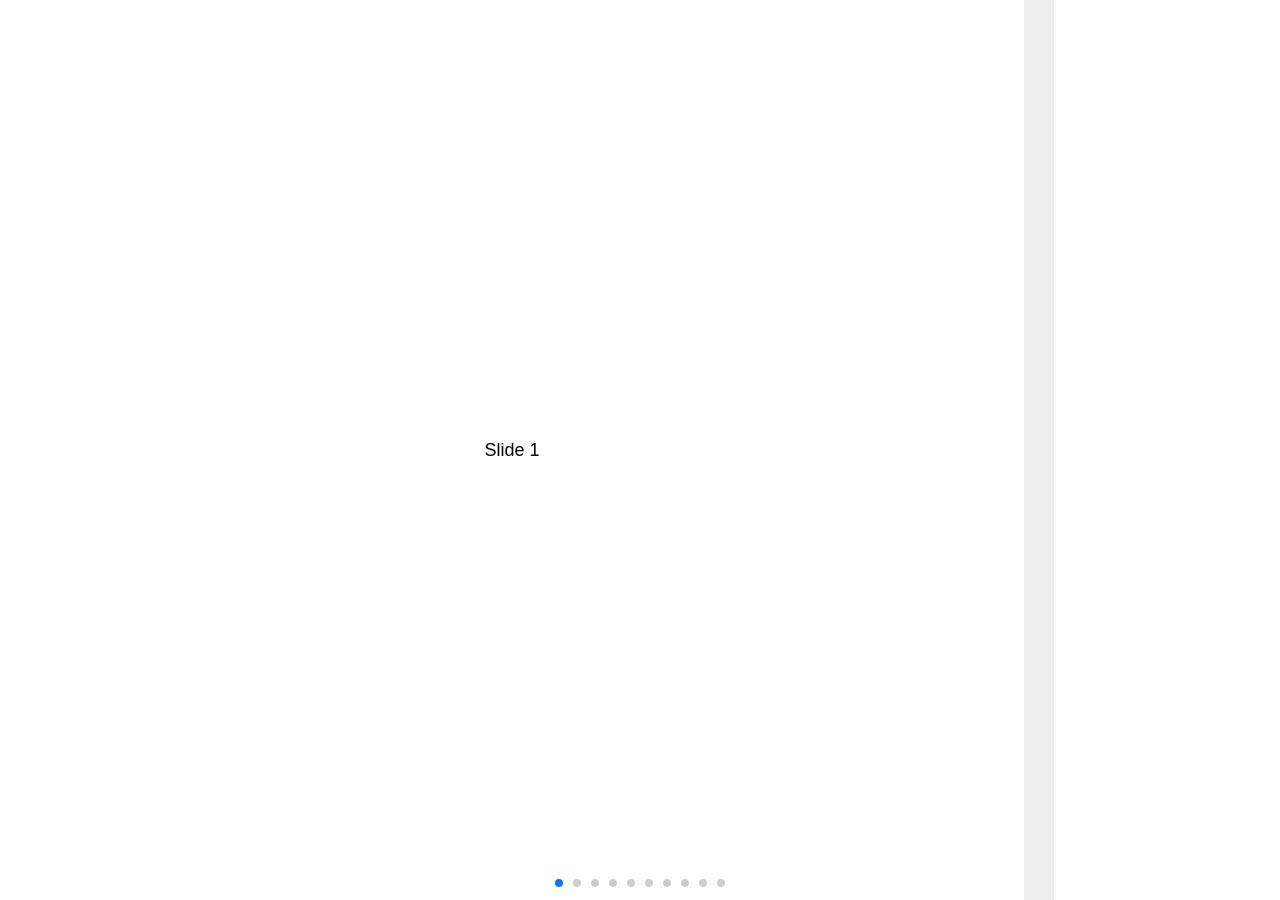
<file: public/_js/Swiper-3.4.2/demos/06-slides-per-view-auto.html>
<!DOCTYPE html>
<html lang="en">
<head>
    <meta charset="utf-8">
    <title>Swiper demo</title>
    <meta name="viewport" content="width=device-width, initial-scale=1, minimum-scale=1, maximum-scale=1">

    <!-- Link Swiper's CSS -->
    <link rel="stylesheet" href="../dist/css/swiper.min.css">

    <!-- Demo styles -->
    <style>
    html, body {
        position: relative;
        height: 100%;
    }
    body {
        background: #eee;
        font-family: Helvetica Neue, Helvetica, Arial, sans-serif;
        font-size: 14px;
        color:#000;
        margin: 0;
        padding: 0;
    }
    .swiper-container {
        width: 100%;
        height: 100%;
    }
    .swiper-slide {
        text-align: center;
        font-size: 18px;
        background: #fff;
        width: 80%;

        /* Center slide text vertically */
        display: -webkit-box;
        display: -ms-flexbox;
        display: -webkit-flex;
        display: flex;
        -webkit-box-pack: center;
        -ms-flex-pack: center;
        -webkit-justify-content: center;
        justify-content: center;
        -webkit-box-align: center;
        -ms-flex-align: center;
        -webkit-align-items: center;
        align-items: center;
    }
    .swiper-slide:nth-child(2n) {
        width: 60%;
    }
    .swiper-slide:nth-child(3n) {
        width: 40%;
    }
    </style>
</head>
<body>
    <!-- Swiper -->
    <div class="swiper-container">
        <div class="swiper-wrapper">
            <div class="swiper-slide">Slide 1</div>
            <div class="swiper-slide">Slide 2</div>
            <div class="swiper-slide">Slide 3</div>
            <div class="swiper-slide">Slide 4</div>
            <div class="swiper-slide">Slide 5</div>
            <div class="swiper-slide">Slide 6</div>
            <div class="swiper-slide">Slide 7</div>
            <div class="swiper-slide">Slide 8</div>
            <div class="swiper-slide">Slide 9</div>
            <div class="swiper-slide">Slide 10</div>
        </div>
        <!-- Add Pagination -->
        <div class="swiper-pagination"></div>
    </div>

    <!-- Swiper JS -->
    <script src="../dist/js/swiper.min.js"></script>

    <!-- Initialize Swiper -->
    <script>
    var swiper = new Swiper('.swiper-container', {
        pagination: '.swiper-pagination',
        slidesPerView: 'auto',
        paginationClickable: true,
        spaceBetween: 30
    });
    </script>
</body>
</html>
</file>
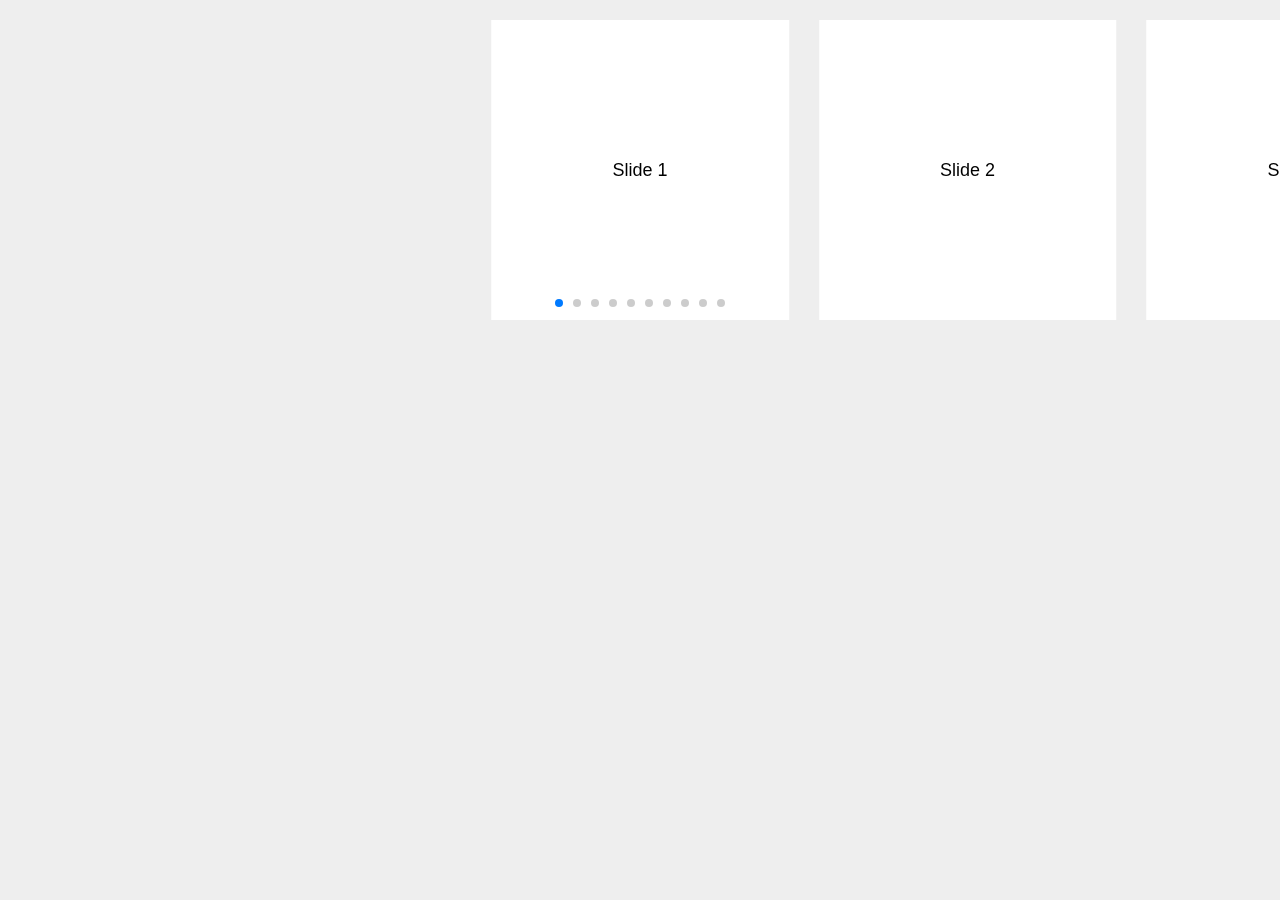
<file: public/_js/Swiper-3.4.2/demos/07-centered.html>
<!DOCTYPE html>
<html lang="en">
<head>
    <meta charset="utf-8">
    <title>Swiper demo</title>
    <meta name="viewport" content="width=device-width, initial-scale=1, minimum-scale=1, maximum-scale=1">

    <!-- Link Swiper's CSS -->
    <link rel="stylesheet" href="../dist/css/swiper.min.css">

    <!-- Demo styles -->
    <style>
    body {
        background: #eee;
        font-family: Helvetica Neue, Helvetica, Arial, sans-serif;
        font-size: 14px;
        color:#000;
        margin: 0;
        padding: 0;
    }
    .swiper-container {
        width: 100%;
        height: 300px;
        margin: 20px auto;
    }
    .swiper-slide {
        text-align: center;
        font-size: 18px;
        background: #fff;
        width: 60%;

        /* Center slide text vertically */
        display: -webkit-box;
        display: -ms-flexbox;
        display: -webkit-flex;
        display: flex;
        -webkit-box-pack: center;
        -ms-flex-pack: center;
        -webkit-justify-content: center;
        justify-content: center;
        -webkit-box-align: center;
        -ms-flex-align: center;
        -webkit-align-items: center;
        align-items: center;
    }
    .swiper-slide:nth-child(2n) {
        width: 40%;
    }
    .swiper-slide:nth-child(3n) {
        width: 20%;
    }
    </style>
</head>
<body>
    <!-- Swiper -->
    <div class="swiper-container">
        <div class="swiper-wrapper">
            <div class="swiper-slide">Slide 1</div>
            <div class="swiper-slide">Slide 2</div>
            <div class="swiper-slide">Slide 3</div>
            <div class="swiper-slide">Slide 4</div>
            <div class="swiper-slide">Slide 5</div>
            <div class="swiper-slide">Slide 6</div>
            <div class="swiper-slide">Slide 7</div>
            <div class="swiper-slide">Slide 8</div>
            <div class="swiper-slide">Slide 9</div>
            <div class="swiper-slide">Slide 10</div>
        </div>
        <!-- Add Pagination -->
        <div class="swiper-pagination"></div>
    </div>

    <!-- Swiper JS -->
    <script src="../dist/js/swiper.min.js"></script>

    <!-- Initialize Swiper -->
    <script>
    var swiper = new Swiper('.swiper-container', {
        pagination: '.swiper-pagination',
        slidesPerView: 4,
        centeredSlides: true,
        paginationClickable: true,
        spaceBetween: 30
    });
    </script>
</body>
</html>
</file>
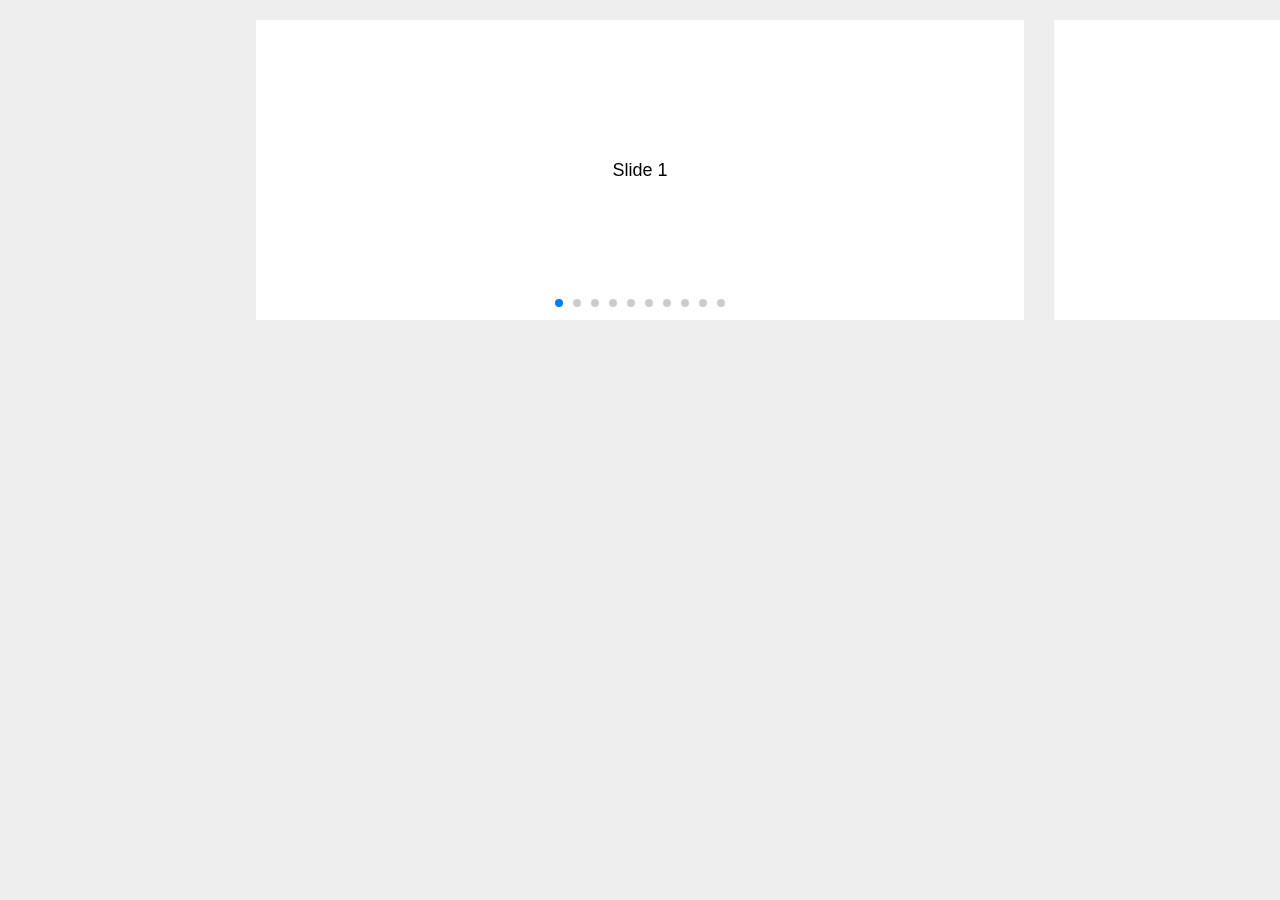
<file: public/_js/Swiper-3.4.2/demos/08-centered-auto.html>
<!DOCTYPE html>
<html lang="en">
<head>
    <meta charset="utf-8">
    <title>Swiper demo</title>
    <meta name="viewport" content="width=device-width, initial-scale=1, minimum-scale=1, maximum-scale=1">

    <!-- Link Swiper's CSS -->
    <link rel="stylesheet" href="../dist/css/swiper.min.css">

    <!-- Demo styles -->
    <style>
    body {
        background: #eee;
        font-family: Helvetica Neue, Helvetica, Arial, sans-serif;
        font-size: 14px;
        color:#000;
        margin: 0;
        padding: 0;
    }
    .swiper-container {
        width: 100%;
        height: 300px;
        margin: 20px auto;
    }
    .swiper-slide {
        text-align: center;
        font-size: 18px;
        background: #fff;
        width: 60%;

        /* Center slide text vertically */
        display: -webkit-box;
        display: -ms-flexbox;
        display: -webkit-flex;
        display: flex;
        -webkit-box-pack: center;
        -ms-flex-pack: center;
        -webkit-justify-content: center;
        justify-content: center;
        -webkit-box-align: center;
        -ms-flex-align: center;
        -webkit-align-items: center;
        align-items: center;
    }
    .swiper-slide:nth-child(2n) {
        width: 40%;
    }
    .swiper-slide:nth-child(3n) {
        width: 20%;
    }
    </style>
</head>
<body>
    <!-- Swiper -->
    <div class="swiper-container">
        <div class="swiper-wrapper">
            <div class="swiper-slide">Slide 1</div>
            <div class="swiper-slide">Slide 2</div>
            <div class="swiper-slide">Slide 3</div>
            <div class="swiper-slide">Slide 4</div>
            <div class="swiper-slide">Slide 5</div>
            <div class="swiper-slide">Slide 6</div>
            <div class="swiper-slide">Slide 7</div>
            <div class="swiper-slide">Slide 8</div>
            <div class="swiper-slide">Slide 9</div>
            <div class="swiper-slide">Slide 10</div>
        </div>
        <!-- Add Pagination -->
        <div class="swiper-pagination"></div>
    </div>

    <!-- Swiper JS -->
    <script src="../dist/js/swiper.min.js"></script>

    <!-- Initialize Swiper -->
    <script>
    var swiper = new Swiper('.swiper-container', {
        pagination: '.swiper-pagination',
        slidesPerView: 'auto',
        centeredSlides: true,
        paginationClickable: true,
        spaceBetween: 30
    });
    </script>
</body>
</html>
</file>
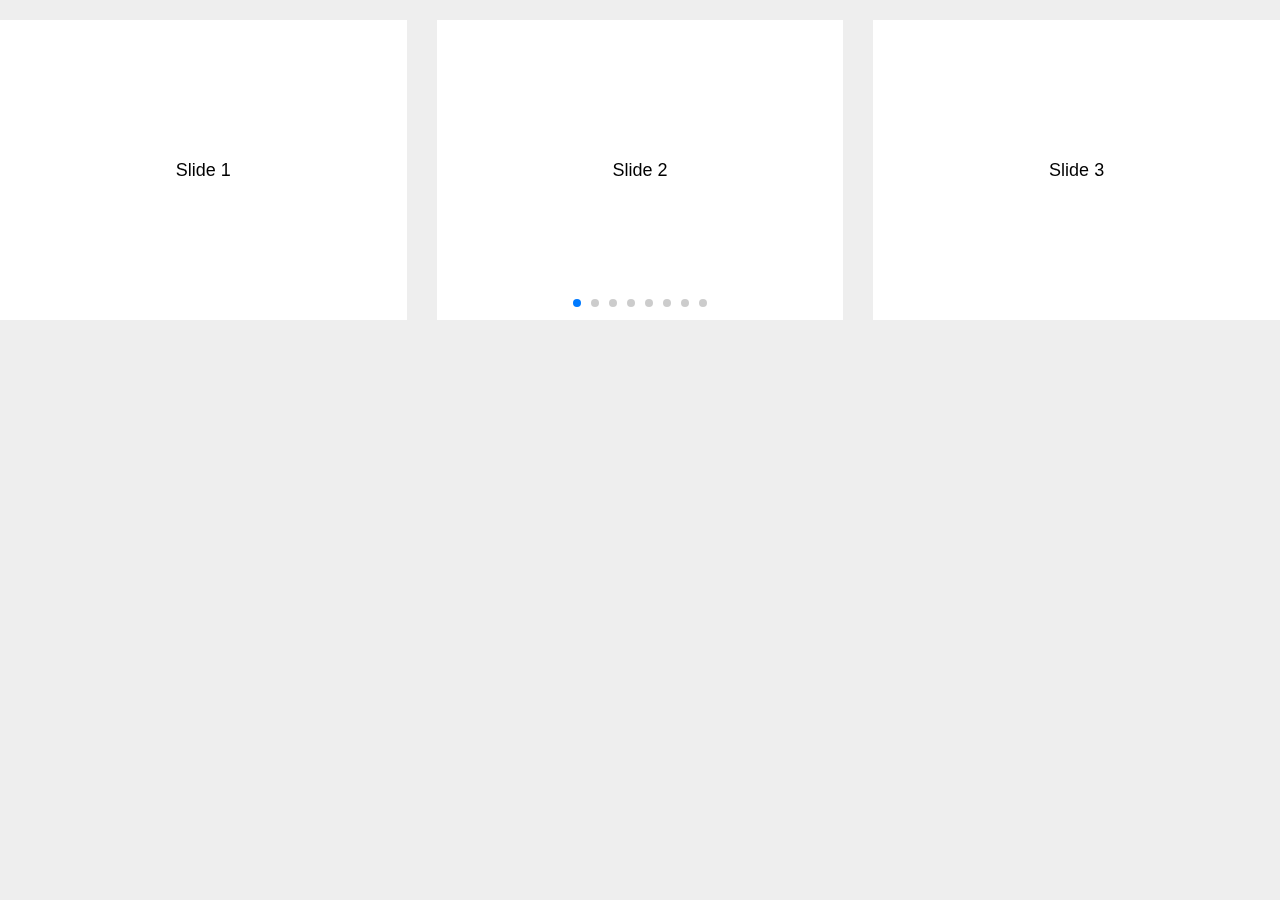
<file: public/_js/Swiper-3.4.2/demos/09-freemode.html>
<!DOCTYPE html>
<html lang="en">
<head>
    <meta charset="utf-8">
    <title>Swiper demo</title>
    <meta name="viewport" content="width=device-width, initial-scale=1, minimum-scale=1, maximum-scale=1">

    <!-- Link Swiper's CSS -->
    <link rel="stylesheet" href="../dist/css/swiper.min.css">

    <!-- Demo styles -->
    <style>
    body {
        background: #eee;
        font-family: Helvetica Neue, Helvetica, Arial, sans-serif;
        font-size: 14px;
        color:#000;
        margin: 0;
        padding: 0;
    }
    .swiper-container {
        width: 100%;
        height: 300px;
        margin: 20px auto;
    }
    .swiper-slide {
        text-align: center;
        font-size: 18px;
        background: #fff;
        
        /* Center slide text vertically */
        display: -webkit-box;
        display: -ms-flexbox;
        display: -webkit-flex;
        display: flex;
        -webkit-box-pack: center;
        -ms-flex-pack: center;
        -webkit-justify-content: center;
        justify-content: center;
        -webkit-box-align: center;
        -ms-flex-align: center;
        -webkit-align-items: center;
        align-items: center;
    }
    </style>
</head>
<body>
    <!-- Swiper -->
    <div class="swiper-container">
        <div class="swiper-wrapper">
            <div class="swiper-slide">Slide 1</div>
            <div class="swiper-slide">Slide 2</div>
            <div class="swiper-slide">Slide 3</div>
            <div class="swiper-slide">Slide 4</div>
            <div class="swiper-slide">Slide 5</div>
            <div class="swiper-slide">Slide 6</div>
            <div class="swiper-slide">Slide 7</div>
            <div class="swiper-slide">Slide 8</div>
            <div class="swiper-slide">Slide 9</div>
            <div class="swiper-slide">Slide 10</div>
        </div>
        <!-- Add Pagination -->
        <div class="swiper-pagination"></div>
    </div>

    <!-- Swiper JS -->
    <script src="../dist/js/swiper.min.js"></script>

    <!-- Initialize Swiper -->
    <script>
    var swiper = new Swiper('.swiper-container', {
        pagination: '.swiper-pagination',
        slidesPerView: 3,
        paginationClickable: true,
        spaceBetween: 30,
        freeMode: true
    });
    </script>
</body>
</html>
</file>
<file: public/css/index.css>
@import url('https://fonts.googleapis.com/css?family=Ranga');
*{


    font-family: 'Ranga', sans-serif;


}
/*=====================Cabeçalho==============*/
nav.navbar-transparente {
    padding: 19px 0px;
    background: rgba(0,0,0,0.8);
    border: none;
}
.navbar-brand{
    padding: 5px 15px;
}
/*=============================================*/


html, body {
      position: relative;
      height: 100%;
    }
    body {
      background: #eee;
      font-family: Helvetica Neue, Helvetica, Arial, sans-serif;
      font-size: 14px;
      color:#000;
      margin: 0;
      padding: 0;
    }

.titulo-1
{
    color: #fff;
    font-size: 7em;
    margin-top: 100px;
}
.sub-titulo-1
{
    background-color: #fff;
    color: #000;
    padding: 8px 23px;
    font-size: 2em;
}
.section-dados
{
    margin-top: 30px;
    margin-bottom: 70px;
}
.footer
{
    margin-top: 30px;
    padding-top: 30px; 
    background-color: #f6f6f6;
    border-top: 1px solid rgba(0,0,0,.2); 
}

.descricao
{
    font-size: 1.3em;
    text-align: justify;
}
.descricao-2
{
    font-size: 1.6em;
    text-align: justify;
}
.section-resposive
{
    margin-bottom: 40px;
}
.panel-1
{
    background: url('../img/nip-modal.png');
    height: 195px;
}
.panel-2
{
    background: url('../img/arvore.png');
    height: 195px;
}
.panel-3
{
    background: url('../img/ged.png');
    height: 195px;
}
.panel-4
{
    background: url('../img/grutorax.png');
    height: 195px;
}
.panel-5
{
    background: url('../img/fabio.png');
    height: 195px;
}
.panel-6
{
    background: url('../img/porto.png');
    height: 195px;
}
.panel-7
{
    background: url('../img/ext.jpg');
    height: 195px;
}

.menu
{
    font-size: 18px !important;
}

/*===================== Rodapé===================================*/

footer{
    background: #000;
    padding: -8px 0px 20px 0px;
    position: relative;
}

.item-rede-social{
    float: right;
}


/*=====================-=========================================*/


.swiper-container {
    width: 100%;
    height: 100%;
    background-color: #f6f6f6;
}
.swiper-slide {
    text-align: center;
    font-size: 18px;
    background: #fff;
    /* Center slide text vertically */
    display: -webkit-box;
    display: -ms-flexbox;
    display: -webkit-flex;
    display: flex;
    -webkit-box-pack: center;
    -ms-flex-pack: center;
    -webkit-justify-content: center;
    justify-content: center;
    -webkit-box-align: center;
    -ms-flex-align: center;
    -webkit-align-items: center;
    align-items: center;
}
.slide2
{
    display: none;
}
@media only screen and (max-width: 992px) {
   .slide {
        display: none;
    }
    .text-slide{
        display: none;
    }
    .slide2
    {
        display: block;
    }
}
</file>
<file: public/_js/Hover-master/css/demo-page.css>
/*
 * Hover.css - Demo Page
 * Author: Ian Lunn @IanLunn
 * Author URL: http://ianlunn.co.uk/
 * Github: https://github.com/IanLunn/Hover
 * Hover.css Copyright Ian Lunn 2017.
 */

/**
 * The following are default styles for the demo page,
 * you don't need to include these on your own site.
 */

@import url(http://fonts.googleapis.com/css?family=Roboto);

body {
  margin: 0;
  padding: 40px 0 0 0;
  font-family: sans-serif;
  color: #333;
  line-height: 140%;
}

hr {
  margin-top: 2em;
  background-color: #ddd;
  border: none;
  height: 1px;
}


nav ul {
  margin: 0;
  padding: 0;
  text-align: center;
  font-size: .875em;
  font-weight: 700;
}
nav li {
  list-style: none;
  display: block;
  margin-left: 1em;
  margin-right: 1em;
}
@media only screen and (min-width: 768px) {
  nav li {
    display: inline-block;
  }
}

.sep {
  color: #ddd;
  margin: 0 4px;
}

.carbon-ad.ad {
  position: relative;
  display: block;
  box-sizing: border-box;
  max-width: 320px;
  margin: 0 auto;
  margin-top: 6em;
  padding: 1em 2.5em;
  padding-top: 2em;
  text-align: center;
  font-size: 14px;
}

.carbon-ad-label {
  position: absolute;
  bottom: 100%;
  left: 0;
  right: 0;
  margin: 0;
  margin-bottom: 2px;
  font-size: 11px;
  text-align: center;
  color: #999;
}

.carbon-ad .carbon-poweredby {
  margin-bottom: 0;
  font-size: 12px;
}

.carbon-ad .carbon-img {
  margin: 0 auto;
  margin-bottom: .625em;
  background: white;
}

.carbon-ad img {
  display: block;
  border: solid 1px #ddd;
}

.main {
  max-width: 800px;
  margin: 0 auto;
  padding: 0 20px;
}

.browsehappy {
    position: absolute;
    top: 0;
    right: 0;
    left: 0;
    padding: 1em;
    background: black;
    color: white;
    text-align: center;
}

img {
  border: none;
}

small {
    display: block;
}

p,
[class^="hvr-"] {
    font-family: 'Roboto', sans-serif;
}

[class^="hvr-"] {
  margin: .4em;
  padding: 1em;
  cursor: pointer;
  background: #e1e1e1;
  text-decoration: none;
  color: #666;
  /* Prevent highlight colour when element is tapped */
  -webkit-tap-highlight-color: rgba(0,0,0,0);

  /* Smooth fonts */
  -webkit-font-smoothing: antialiased;
	-moz-osx-font-smoothing: grayscale;
}

.aligncenter {
  text-align: center;
}

.sup {
    vertical-align: super;
    margin-left: -1em;
    padding: .21875em;
    line-height: 100%;
    font-size: .21875em;
    border: #eee solid 1px;
    border-radius: 4px;
    color: inherit;
}

.sup:hover {
    background: #eee;
}

a {
    color: #2098D1;
    text-decoration: none;
}

.footer a:hover,
.nav:hover {
    color: #207AD1;
}

.nav {
  display: inline-block;
  font-size: .8em;
}

.nav.hvr-icon-down,
.nav.hvr-icon-forward {
  padding-right: 1.2em;
}

.nav.hvr-icon-down::before,
.nav.hvr-icon-forward::before {
  right: 0;
}

.nav:hover,
.nav:focus,
.nav:active {
  text-decoration: none;
}

.intro {
  max-width: 680px;
  margin: 20px auto 0 auto;
}

.button.cta {
  display: inline-block;
  position: relative;
  margin: 1.2em 0 1em 0;
  padding: 1em;
  background: #2098D1;
  border: none;
  text-decoration: none;
  font-weight: 700;
  color: white;
}

.effects {
  margin-top: 6em;
}

h1 {
  text-align: center;
  font-size: 3em;
}

h2 {
  margin-top: 2em;
}

h3 {
  margin: 0;
}

.about {
  border-top: #333 solid 2px;
  border-bottom: #333 solid 2px;
}

.footer {
  overflow: hidden;
  width: auto;
  margin-top: 6em;
  font-size: .9em;
}

.footer a {
  text-decoration: none;
}

.credit {
  font-size: .8em;
  font-weight: normal;
}

.licenses {
  margin-top: 40px;
  margin-bottom: 60px;
}

.licenses:after {
  display: block;
  content: '';
  clear: both;
}

.license {
  display: block !important;
  margin-bottom: 20px;
  text-align: center;
  border: #2098D1 solid 1px;
}

.license:focus,
.license:hover {
  border-color: #207AD1;
}

.license:focus .button,
.license:hover .button {
  background-color: #207AD1;
  color: white;
}

.license__content {
  padding: 25px 10px;
}

.license__title {
  margin: 0;
  font-size: 28px;
  line-height: 1.4;
}

.license__title div {
  font-size: 16px;
  font-weight: 400;
}

.license__desc {
  margin-top: 30px;
  margin-bottom: 0;
  font-size: 22px;
  font-weight: 700;
}

.license__button.cta {
  display: block;
  margin: 0;
  font-size: 22px;
}

@media only screen and (min-width: 568px) {
  .license {
    width: 48%;
    float: left;
  }

  .license:nth-child(2) {
    float: right;
  }

  .license__content {
    padding: 40px 10px;
  }
}

.download {
  margin-top: 2.6em;
}

.social-button {
  display: inline-block;
  vertical-align: middle;
}

.twitter-follow-button {
    display: block;
    margin: 0 auto;
}

.follow {
    margin-bottom: 20px;
    line-height: 200%;
}

.made-by {
  display: block;
  margin-top: 3em;
  padding-top: 3em;
  padding-bottom: 1em;
  font-family: $fontFeature;
  font-size: 1.125em;
  text-align: center;
  line-height: 1.6;
  background: #181818;
  color: #777;
}

.made-by svg {
  display: block;
}

.made-by ul,
.made-by p {
  margin: 0;
  padding: 0;
}

.made-by ul {
  margin-bottom: .25em;
}

.made-by li {
  display: inline-block;
  vertical-align: middle;
  line-height: 1;
}

.made-by p {
  margin-top: .4em;
  font-size: .875em;
}

.made-by a {
  display: inline-block;
  padding: 0 .125em;
  color: #B1B1B1;
  transition-duration: .2s;
  transition-property: color;
}

.made-by a:focus,
.made-by a:hover {
  color: white;
}

.made-by i {
  font-size: 26px;
  height: 30px;
}

.made-by .follow {
  margin-top: 2em;
}

.made-by .follow iframe {
  display: block;
  margin-left: auto;
  margin-right: auto;
  margin-bottom: .5em;
}

.made-by small {
  display: block;
  margin-top: 3em;
  font-size: .625em;
}

@-webkit-keyframes circle {
  50% {
    -webkit-transform: scale(1.26923077);
    transform: scale(1.26923077);
  }
}

@keyframes circle {
  50% {
    transform: scale(1.26923077);
  }
}

@-webkit-keyframes initials {
  50% {
    -webkit-transform: translateY(-8px) translateZ(0);
    transform: translateY(-8px) translateZ(0);
  }
}

@keyframes initials {
  50% {
    transform: translateY(-8px) translateZ(0);
  }
}

.ild-ident {
  display: block;
}

.ild-ident svg {
  display: block;
  overflow: visible;
  transform: scale(1) translateZ(0);
}

.ild-ident .circle-holder {
  transform: translate(-7px, -7px);
}

.ild-ident .circle {
  transform: translate(7px, 7px);
}

.ild-ident .active .i {
  animation: initials .4s ease-in-out;
}

.ild-ident .active .l {
  animation: initials .4s .2s ease-in-out;
}

.ild-ident .active .circle {
  animation: circle .5s .1s ease-in-out;
}

#forkongithub {
    display: none;
}

#forkongithub a {
  background: #000;
  color: #fff;
  text-decoration: none;
  font-family: arial, sans-serif;
  text-align: center;
  font-weight: bold;
  padding: 5px 40px;
  font-size: 1rem;
  line-height: 2rem;
  position: relative;
  -webkit-transition: 0.5s;
  transition: 0.5s;
}

#forkongithub a:hover,
#forkongithub a:focus,
#forkongithub a:active {
  background: #2098D1;
  color: #fff;
}

#forkongithub a::before,
#forkongithub a::after {
  content: "";
  width: 100%;
  display: block;
  position: absolute;
  top: 1px;
  left: 0;
  height: 1px;
  background: #fff;
}

#forkongithub a::after {
  bottom: 1px;
  top: auto;
}

.ad {
  margin-top: 3.5em;
  padding: 3em 1.5em;
  background: #f8f8f8;
  text-align: center;
}

.ad h2 {
  margin: 0;
  margin-bottom: 2em;
  line-height: 1.4;
  font-size: 1.2em;
}

.ad a {
  display: inline-block;
  margin: 0 auto 2em auto;
}

.ad__preview {
  font-size: 0;
}

.ad__preview a {
  display: block;
  width: 75%;
}

.ad__preview img {
  width: 100%;
}

@media only screen and (min-width: 360px) {
  h1 {
    font-size: 4em;
  }
}

@media screen and (min-width: 640px) {
  #forkongithub {
    position: absolute;
    display: block;
    top: 0;
    right: 0;
    width: 200px;
    overflow: hidden;
    height: 200px;
  }

  #forkongithub a {
    width: 200px;
    position: absolute;
    top: 60px;
    right: -60px;
    -webkit-transform: rotate(45deg);
    -ms-transform: rotate(45deg);
    transform: rotate(45deg);
    box-shadow: 4px 4px 10px rgba(0,0,0,0.8);
  }

  .ad__preview a {
    display: inline-block;
    width: 32%;
  }

  .ad__preview .second {
    margin: 0 2%;
  }
}
</file>
